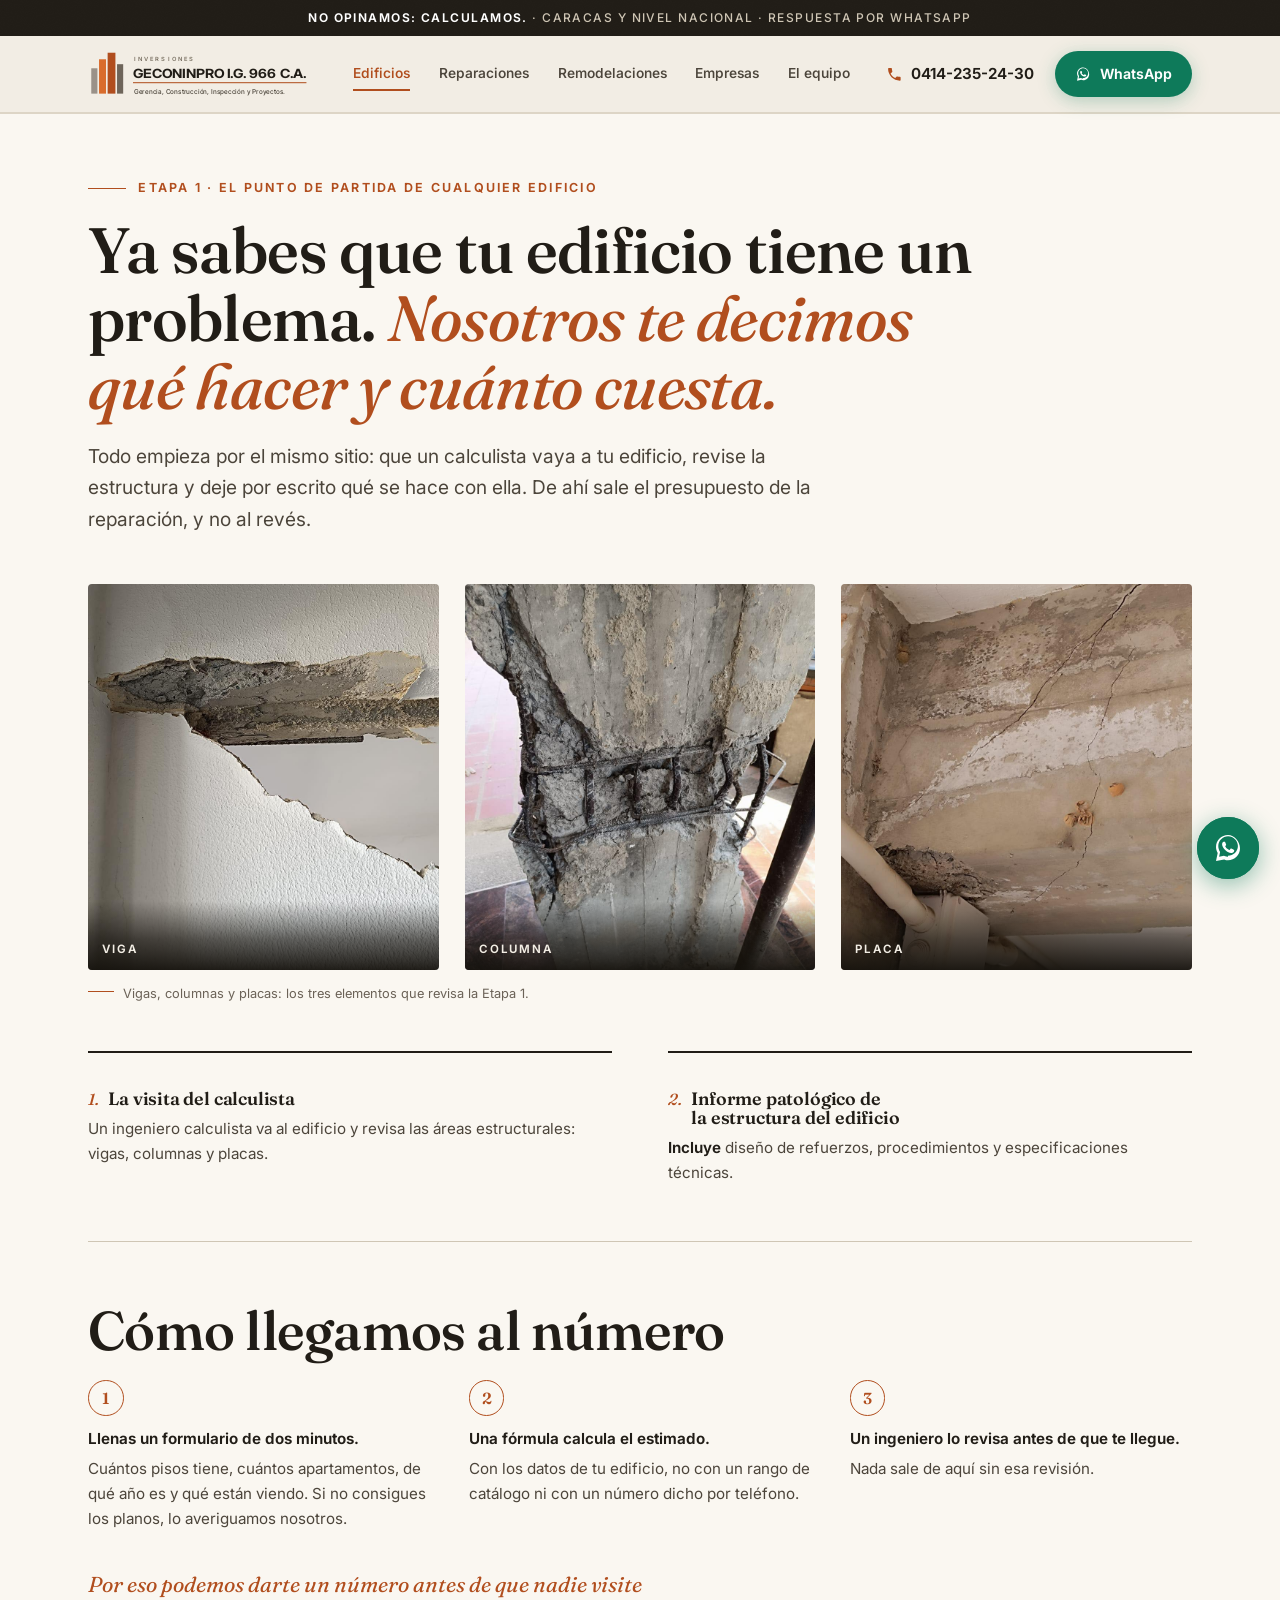
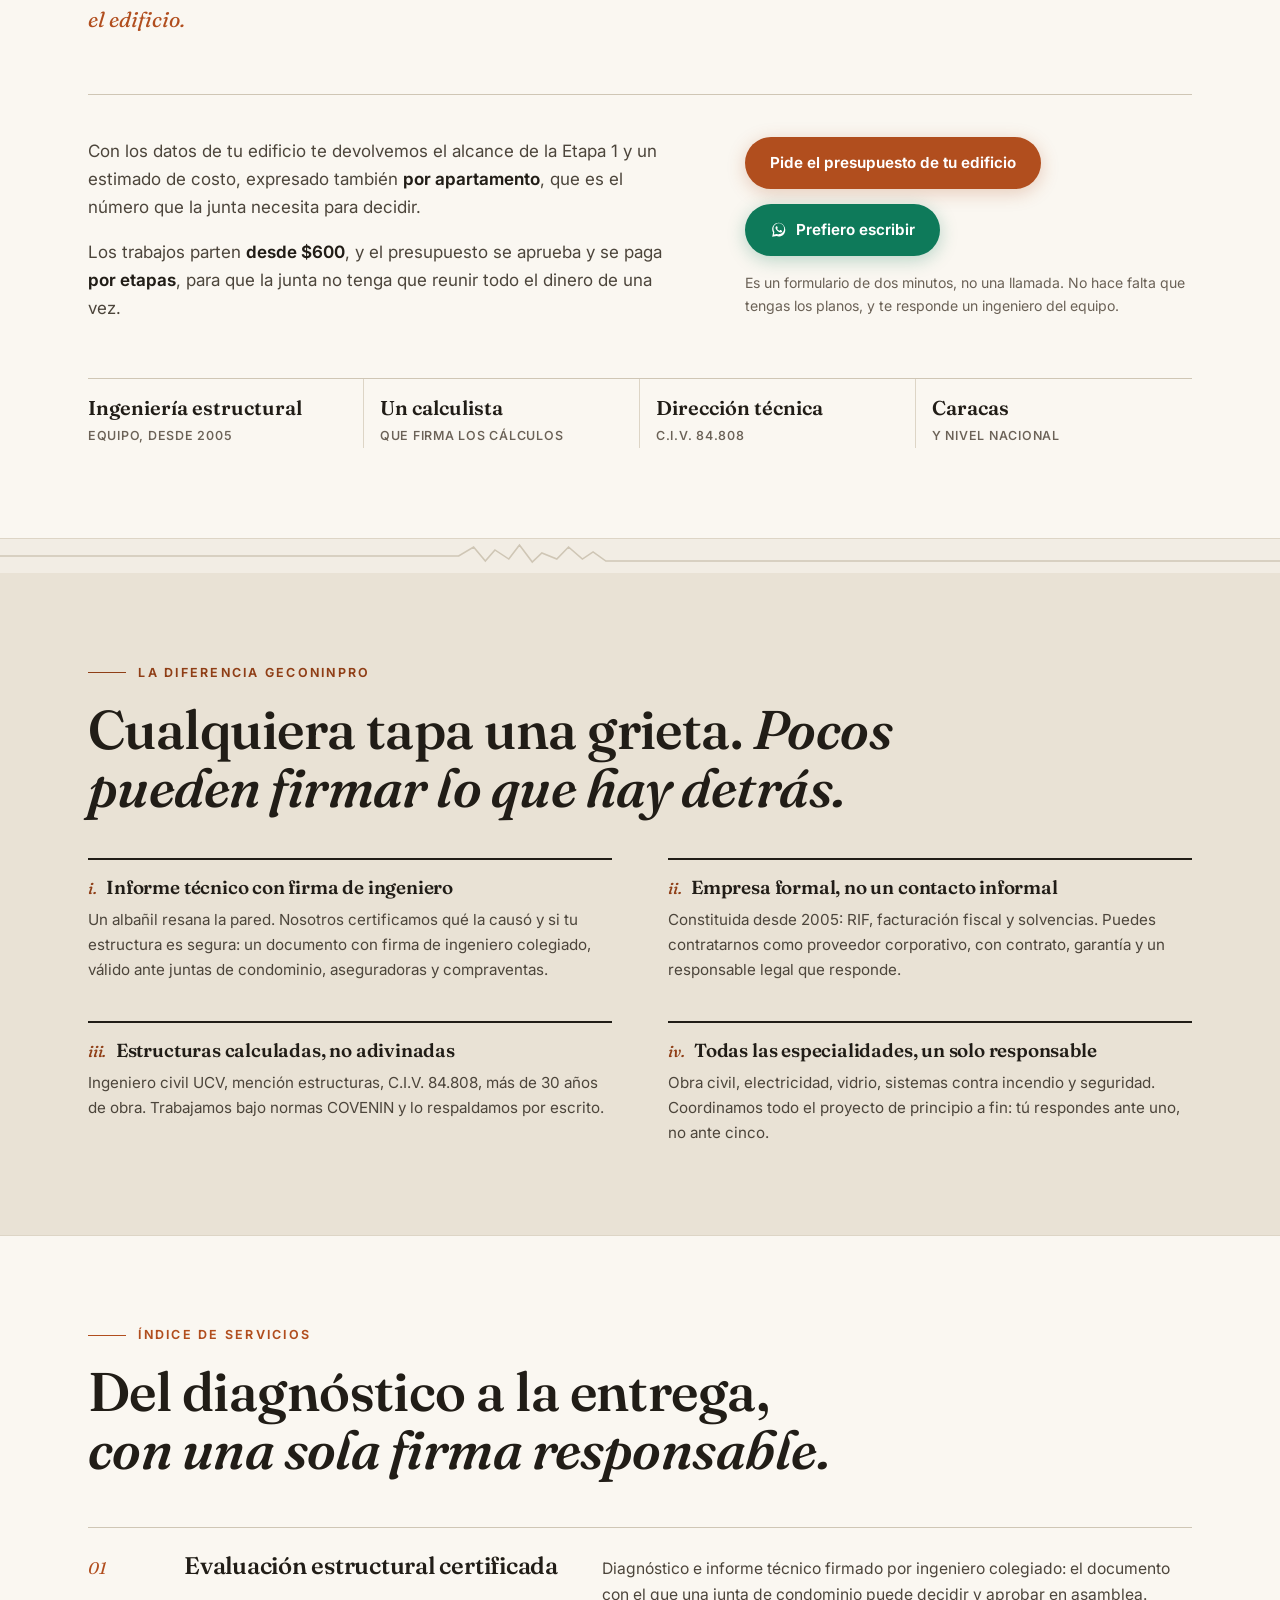
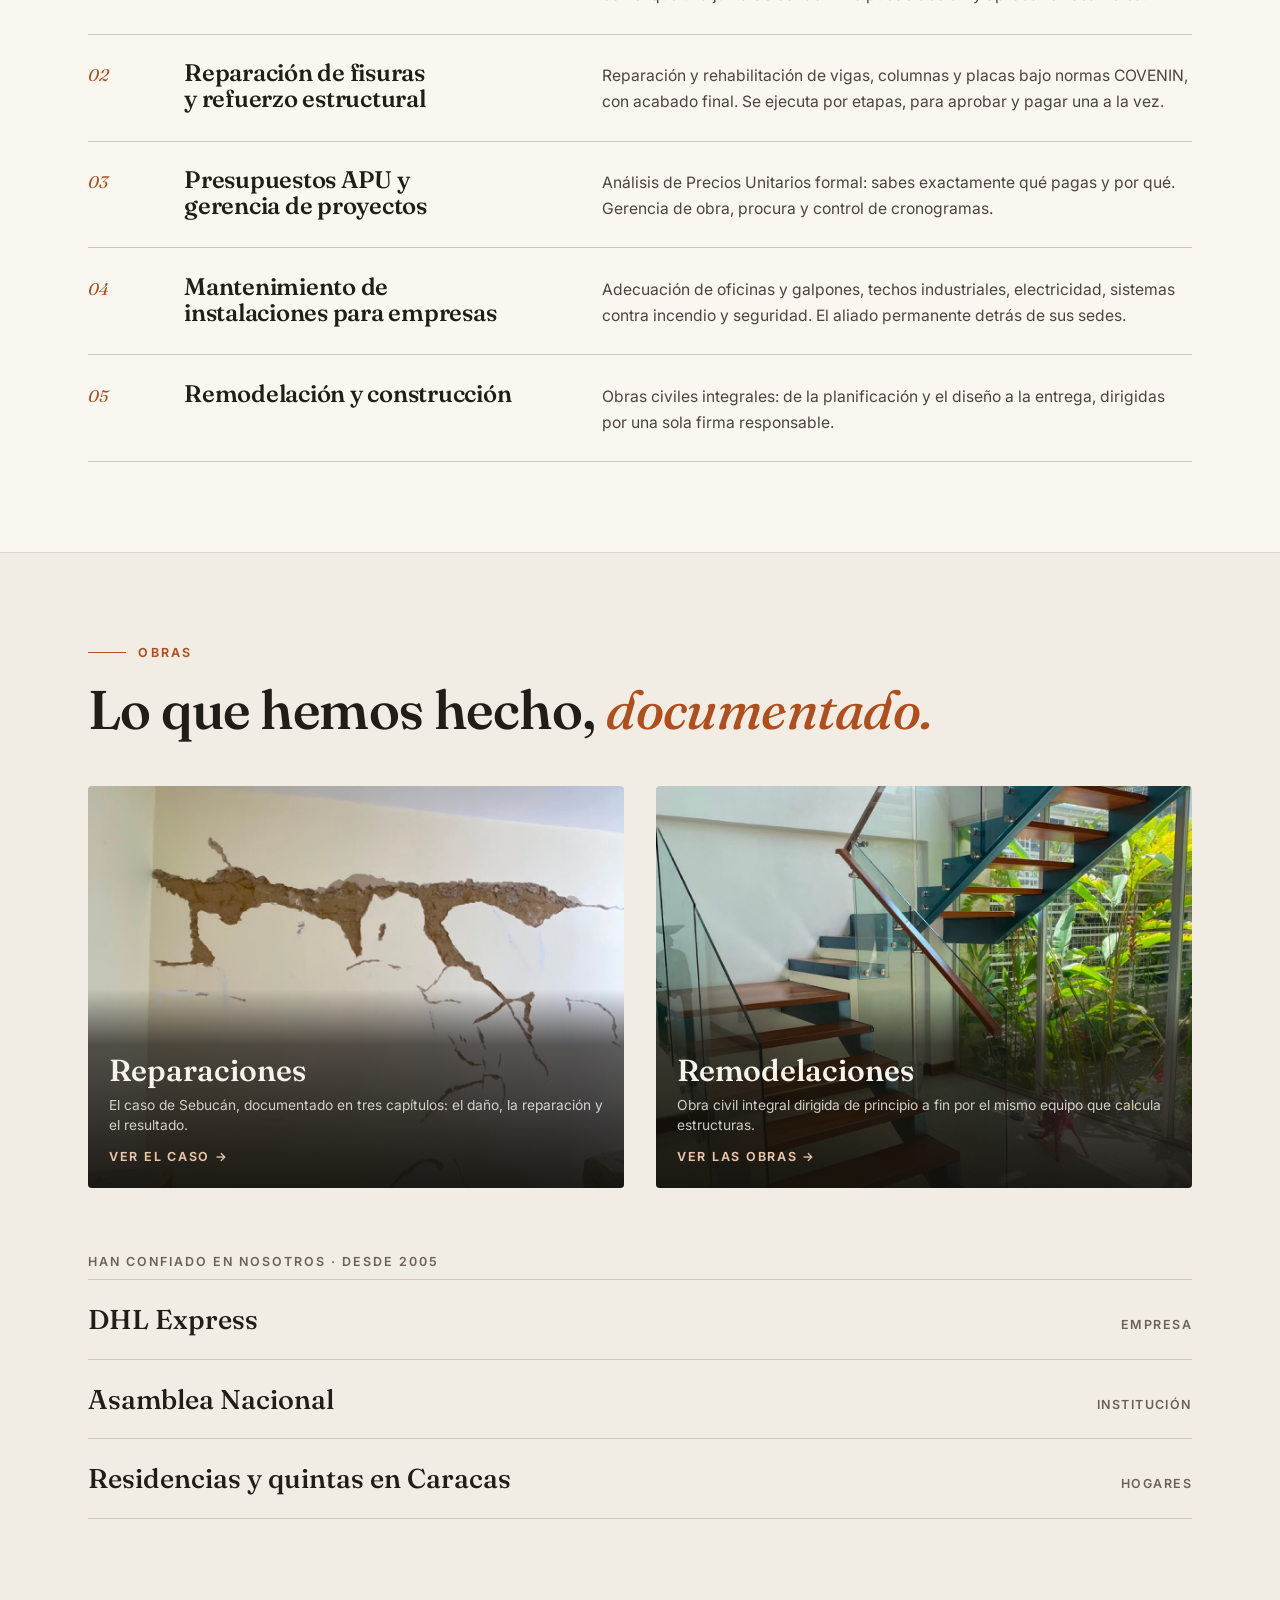
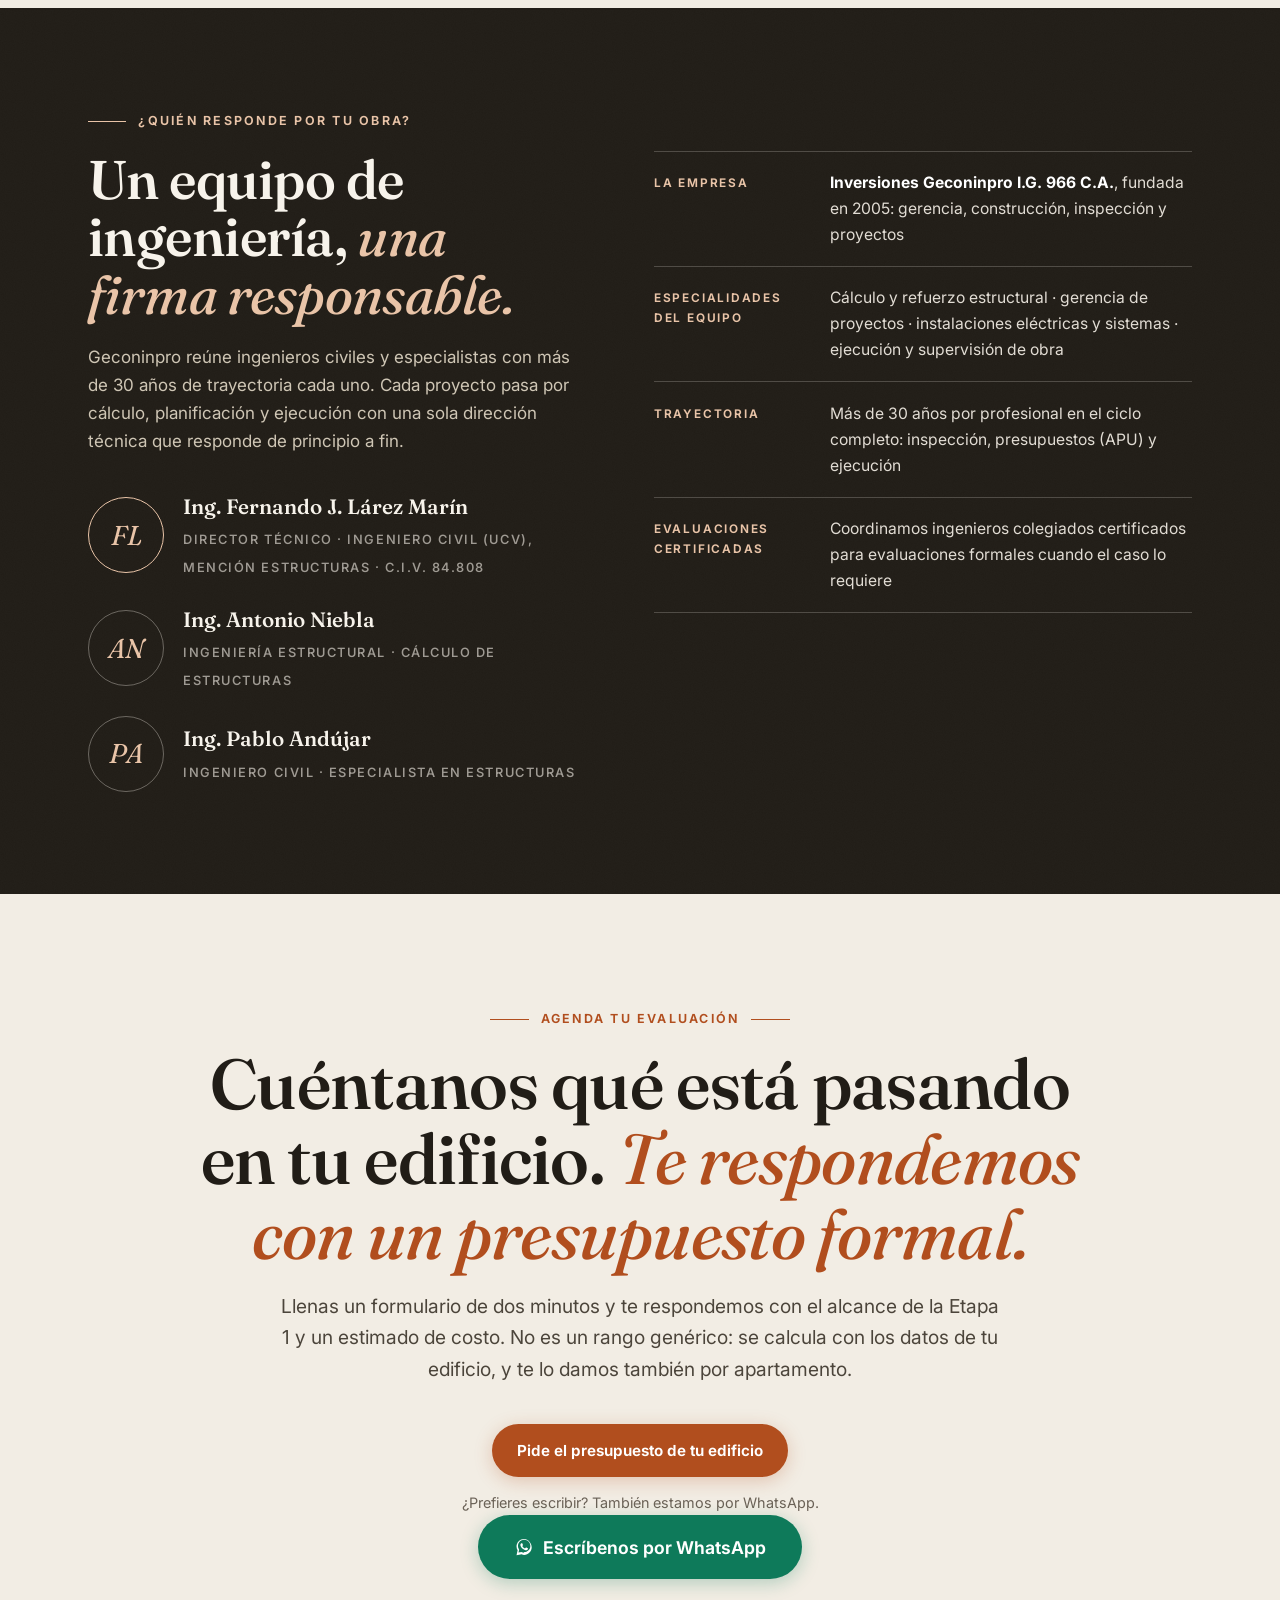
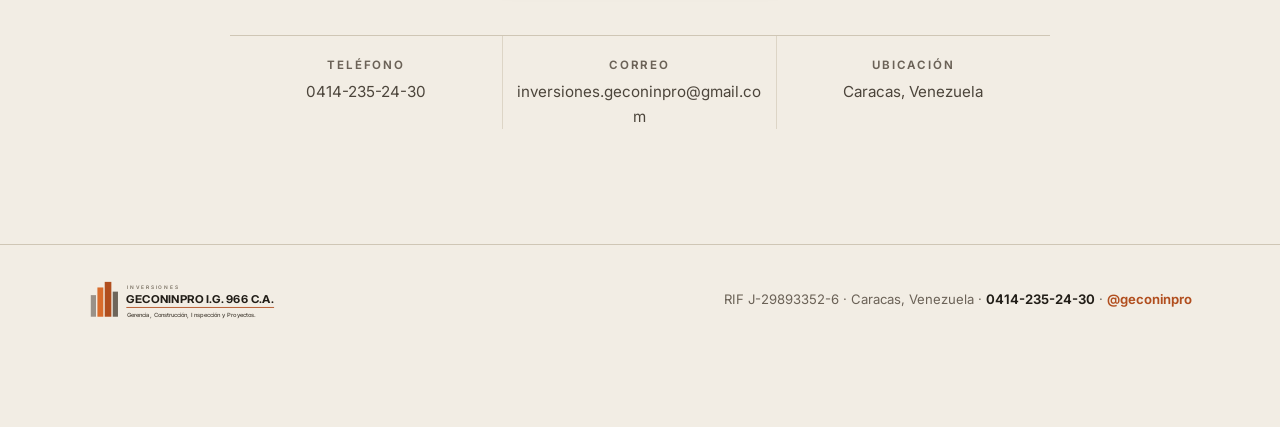
<file: index.html>
<!DOCTYPE html>
<html lang="es">
<head>
<meta charset="UTF-8">
<meta name="viewport" content="width=device-width, initial-scale=1.0">
<title>Reparación estructural de edificios en Caracas | Geconinpro</title>
<meta name="description" content="Evaluación estructural certificada y reparación de edificios en Caracas: revisión de vigas, columnas y placas, informe patológico y presupuesto por etapas para juntas de condominio y empresas. Equipo de ingeniería estructural con dirección técnica colegiada (C.I.V. 84.808). Empresa formal desde 2005.">
<link rel="preconnect" href="https://fonts.googleapis.com">
<link rel="preconnect" href="https://fonts.gstatic.com" crossorigin>
<link href="https://fonts.googleapis.com/css2?family=Fraunces:ital,opsz,wght@0,9..144,380..640;1,9..144,380..520&family=Inter:wght@400..700&display=swap" rel="stylesheet">
<script>document.documentElement.classList.add("js")</script>
<link rel="stylesheet" href="estilos.css">
</head>
<body>

<a class="saltar" href="#contenido">Saltar al contenido</a>

<p class="topline"><strong>No opinamos: calculamos.</strong> · Caracas y nivel nacional · Respuesta por WhatsApp</p>

<header class="masthead" id="top">
  <div class="mast-in">
    <a class="brand" href="#top" aria-label="Inversiones Geconinpro — inicio">
      <svg class="glogo" viewBox="0 0 560 132" role="img" aria-label="Inversiones Geconinpro I.G. 966 C.A. — Gerencia, Construcción, Inspección y Proyectos" font-family="Inter, Arial, Helvetica, sans-serif">
        <rect x="8"  y="52" width="15" height="62"  fill="#9A9188"/>
        <rect x="27" y="30" width="17" height="84"  fill="#D96C2C"/>
        <rect x="48" y="14" width="19" height="100" fill="#B14E1E"/>
        <rect x="71" y="42" width="15" height="72"  fill="#6E655A"/>
        <text x="112" y="34" font-size="14" letter-spacing="5" fill="#7A7163" font-weight="600" textLength="150" lengthAdjust="spacingAndGlyphs">INVERSIONES</text>
        <text x="110" y="76" font-size="31" fill="#211D17" font-weight="700" textLength="424" lengthAdjust="spacingAndGlyphs">GECONINPRO I.G. 966 C.A.</text>
        <rect x="110" y="86" width="424" height="2.5" fill="#B14E1E"/>
        <text x="112" y="114" font-size="16.5" fill="#4C453B" font-weight="500" textLength="370" lengthAdjust="spacingAndGlyphs">Gerencia, Construcción, Inspección y Proyectos.</text>
      </svg>
    </a>
    <nav class="mainnav" aria-label="Navegación principal">
      <a href="index.html" class="actual">Edificios</a>
      <a href="reparaciones.html">Reparaciones</a>
      <a href="remodelaciones.html">Remodelaciones</a>
      <a href="empresas.html">Empresas</a>
      <a href="index.html#ingeniero">El equipo</a>
    </nav>
    <div class="mast-actions">
      <a class="phone" href="tel:+584142352430" aria-label="Llámanos: 0414-235-24-30">
        <svg viewBox="0 0 24 24" aria-hidden="true"><path d="M6.6 10.8c1.4 2.8 3.8 5.1 6.6 6.6l2.2-2.2c.3-.3.7-.4 1-.2 1.1.4 2.3.6 3.6.6.6 0 1 .4 1 1V20c0 .6-.4 1-1 1C10.6 21 3 13.4 3 4c0-.6.4-1 1-1h3.5c.6 0 1 .4 1 1 0 1.2.2 2.4.6 3.6.1.3 0 .7-.2 1l-2.3 2.2z"/></svg>
        <span class="ptxt">0414-235-24-30</span>
      </a>
      <a class="btn btn-wa" href="https://wa.me/584142352430?text=Hola%2C%20vi%20su%20p%C3%A1gina%20y%20necesito%20una%20evaluaci%C3%B3n%20de%20da%C3%B1os%20estructurales." target="_blank" rel="noopener">
        <svg viewBox="0 0 32 32" aria-hidden="true"><path d="M16 3C9.4 3 4 8.4 4 15c0 2.1.6 4.2 1.7 6L4 29l8.2-1.6c1.2.6 2.5.9 3.8.9 6.6 0 12-5.4 12-12S22.6 3 16 3zm0 21.8c-1.2 0-2.4-.3-3.5-.8l-.5-.3-4.9 1 1-4.7-.3-.5c-1-1.6-1.5-3.4-1.5-5.4 0-5.4 4.4-9.8 9.8-9.8s9.8 4.4 9.8 9.8-4.5 9.7-9.9 9.7zm5.4-7.3c-.3-.1-1.7-.9-2-1s-.5-.1-.7.1c-.2.3-.8 1-.9 1.2-.2.2-.3.2-.6.1s-1.2-.5-2.3-1.4c-.9-.8-1.4-1.7-1.6-2s0-.4.1-.6c.1-.1.3-.3.4-.5.1-.2.2-.3.3-.5s0-.4 0-.5-.7-1.6-.9-2.2c-.2-.6-.5-.5-.7-.5h-.6c-.2 0-.5.1-.8.4s-1 1-1 2.5 1.1 2.9 1.2 3.1c.1.2 2.1 3.2 5.1 4.5.7.3 1.3.5 1.7.6.7.2 1.4.2 1.9.1.6-.1 1.7-.7 2-1.4.2-.7.2-1.3.2-1.4-.1-.1-.3-.2-.6-.4z"/></svg>
        <span class="btxt">WhatsApp</span>
      </a>
    </div>
  </div>
</header>


<main id="contenido">

<!-- ============ APERTURA · Etapa 1 y presupuesto ============ -->
<section class="presupuesto apertura" id="presupuesto" aria-labelledby="pres-title">
  <div class="wrap">
    <p class="kicker rv">Etapa 1 · El punto de partida de cualquier edificio</p>
    <h1 class="rv rv-d1" id="pres-title">Ya sabes que tu edificio tiene un problema. <em>Nosotros te decimos qué hacer y cuánto cuesta.</em></h1>
    <p class="lead rv rv-d2">Todo empieza por el mismo sitio: que un calculista vaya a tu edificio, revise la estructura y deje por escrito qué se hace con ella. De ahí sale el presupuesto de la reparación, y no al revés.</p>

    <div class="elementos rv rv-d2">
      <figure>
        <img src="img/elemento-viga.jpg" alt="Viga de concreto con el recubrimiento desprendido en su cara inferior" fetchpriority="high">
        <figcaption>Viga</figcaption>
      </figure>
      <figure>
        <img src="img/elemento-columna.jpg" alt="Columna de concreto con una franja del recubrimiento desprendida que deja los estribos a la vista" fetchpriority="high">
        <figcaption>Columna</figcaption>
      </figure>
      <figure>
        <img src="img/elemento-placa.jpg" alt="Placa de entrepiso vista desde abajo, con el concreto descubierto" loading="lazy">
        <figcaption>Placa</figcaption>
      </figure>
    </div>
    <p class="elementos-pie rv rv-d2">Vigas, columnas y placas: los tres elementos que revisa la Etapa 1.</p>

    <div class="partidas">
      <div class="partida rv">
        <h2><span class="pn">1.</span> La visita del calculista</h2>
        <p>Un ingeniero calculista va al edificio y revisa las áreas estructurales: vigas, columnas y placas.</p>
      </div>
      <div class="partida rv rv-d1">
        <h2><span class="pn">2.</span> Informe patológico de la estructura del edificio</h2>
        <p><b>Incluye</b> diseño de refuerzos, procedimientos y especificaciones técnicas.</p>
      </div>
    </div>

    <!-- Cómo llegamos al número -->
    <div class="como">
      <h2 class="como-titulo rv">Cómo llegamos al número</h2>
      <ol class="pasos">
        <li class="rv">
          <b>Llenas un formulario de dos minutos.</b>
          Cuántos pisos tiene, cuántos apartamentos, de qué año es y qué están viendo. Si no consigues los planos, lo averiguamos nosotros.
        </li>
        <li class="rv rv-d1">
          <b>Una fórmula calcula el estimado.</b>
          Con los datos de tu edificio, no con un rango de catálogo ni con un número dicho por teléfono.
        </li>
        <li class="rv rv-d2">
          <b>Un ingeniero lo revisa antes de que te llegue.</b> Nada sale de aquí sin esa revisión.
        </li>
      </ol>
      <p class="como-pie rv rv-d2">Por eso podemos darte un número antes de que nadie visite el edificio.</p>
    </div>

    <div class="pres-cierre">
      <div class="pres-body rv">
        <p>Con los datos de tu edificio te devolvemos el alcance de la Etapa 1 y un estimado de costo, expresado también <b>por apartamento</b>, que es el número que la junta necesita para decidir.</p>
        <p>Los trabajos parten <b>desde $600</b>, y el presupuesto se aprueba y se paga <b>por etapas</b>, para que la junta no tenga que reunir todo el dinero de una vez.</p>
      </div>
      <div class="rv rv-d1">
        <div class="pres-botones">
          <a class="btn btn-form" href="https://forms.fillout.com/t/vJaxD2xgSgus" target="_blank" rel="noopener">Pide el presupuesto de tu edificio</a>
          <a class="btn btn-wa" href="https://wa.me/584142352430?text=Hola%2C%20vi%20su%20p%C3%A1gina%20y%20necesito%20una%20evaluaci%C3%B3n%20estructural%20para%20mi%20edificio." target="_blank" rel="noopener">
            <svg viewBox="0 0 32 32" aria-hidden="true"><path d="M16 3C9.4 3 4 8.4 4 15c0 2.1.6 4.2 1.7 6L4 29l8.2-1.6c1.2.6 2.5.9 3.8.9 6.6 0 12-5.4 12-12S22.6 3 16 3zm0 21.8c-1.2 0-2.4-.3-3.5-.8l-.5-.3-4.9 1 1-4.7-.3-.5c-1-1.6-1.5-3.4-1.5-5.4 0-5.4 4.4-9.8 9.8-9.8s9.8 4.4 9.8 9.8-4.5 9.7-9.9 9.7zm5.4-7.3c-.3-.1-1.7-.9-2-1s-.5-.1-.7.1c-.2.3-.8 1-.9 1.2-.2.2-.3.2-.6.1s-1.2-.5-2.3-1.4c-.9-.8-1.4-1.7-1.6-2s0-.4.1-.6c.1-.1.3-.3.4-.5.1-.2.2-.3.3-.5s0-.4 0-.5-.7-1.6-.9-2.2c-.2-.6-.5-.5-.7-.5h-.6c-.2 0-.5.1-.8.4s-1 1-1 2.5 1.1 2.9 1.2 3.1c.1.2 2.1 3.2 5.1 4.5.7.3 1.3.5 1.7.6.7.2 1.4.2 1.9.1.6-.1 1.7-.7 2-1.4.2-.7.2-1.3.2-1.4-.1-.1-.3-.2-.6-.4z"/></svg>
            Prefiero escribir
          </a>
        </div>
        <p class="pres-friction">Es un formulario de dos minutos, no una llamada. No hace falta que tengas los planos, y te responde un ingeniero del equipo.</p>
      </div>
    </div>

    <!-- Franja de la empresa -->
    <div class="cred-line rv" role="list" aria-label="La empresa">
      <div role="listitem"><b>Ingeniería estructural</b><span>equipo, desde 2005</span></div>
      <div role="listitem"><b>Un calculista</b><span>que firma los cálculos</span></div>
      <div role="listitem"><b>Dirección técnica</b><span>C.I.V. 84.808</span></div>
      <div role="listitem"><b>Caracas</b><span>y nivel nacional</span></div>
    </div>
  </div>
</section>

<!-- crack motif divider -->
<svg class="crack-divider" viewBox="0 0 1200 34" preserveAspectRatio="none" aria-hidden="true">
  <path d="M0 17 H430 l14 -9 11 14 9 -11 13 9 10 -14 12 17 9 -9 14 6 11 -12 13 12 10 -7 12 9 H1200" fill="none" stroke="currentColor" stroke-width="1.5"/>
</svg>

<!-- ============ DIFFERENTIATOR ============ -->
<section class="difference" id="diferencia" aria-labelledby="diff-title">
  <div class="wrap">
    <p class="kicker rv">La diferencia Geconinpro</p>
    <h2 class="rv rv-d1" id="diff-title" style="font-size:clamp(2rem,4.5vw,3.4rem);margin-top:1.1rem">Cualquiera tapa una grieta. <em>Pocos pueden firmar lo que hay detrás.</em></h2>
    <div class="diff-grid">
      <div class="diff rv">
        <h3><span class="dn">i.</span> Informe técnico con firma de ingeniero</h3>
        <p>Un albañil resana la pared. Nosotros certificamos qué la causó y si tu estructura es segura: un documento con firma de ingeniero colegiado, válido ante juntas de condominio, aseguradoras y compraventas.</p>
      </div>
      <div class="diff rv rv-d1">
        <h3><span class="dn">ii.</span> Empresa formal, no un contacto informal</h3>
        <p>Constituida desde 2005: RIF, facturación fiscal y solvencias. Puedes contratarnos como proveedor corporativo, con contrato, garantía y un responsable legal que responde.</p>
      </div>
      <div class="diff rv rv-d2">
        <h3><span class="dn">iii.</span> Estructuras calculadas, no adivinadas</h3>
        <p>Ingeniero civil UCV, mención estructuras, C.I.V. 84.808, más de 30 años de obra. Trabajamos bajo normas COVENIN y lo respaldamos por escrito.</p>
      </div>
      <div class="diff rv rv-d3">
        <h3><span class="dn">iv.</span> Todas las especialidades, un solo responsable</h3>
        <p>Obra civil, electricidad, vidrio, sistemas contra incendio y seguridad. Coordinamos todo el proyecto de principio a fin: tú respondes ante uno, no ante cinco.</p>
      </div>
    </div>
  </div>
</section>

<!-- ============ SERVICES ============ -->
<section class="services" id="servicios" aria-labelledby="serv-title">
  <div class="wrap">
    <p class="kicker rv">Índice de servicios</p>
    <h2 class="rv rv-d1" id="serv-title">Del diagnóstico a la entrega, <em>con una sola firma responsable.</em></h2>
    <div class="svc-list">
      <div class="svc-row rv">
        <span class="n" aria-hidden="true">01</span>
        <h3>Evaluación estructural certificada</h3>
        <p>Diagnóstico e informe técnico firmado por ingeniero colegiado: el documento con el que una junta de condominio puede decidir y aprobar en asamblea.</p>
      </div>
      <div class="svc-row rv">
        <span class="n" aria-hidden="true">02</span>
        <h3>Reparación de fisuras y refuerzo estructural</h3>
        <p>Reparación y rehabilitación de vigas, columnas y placas bajo normas COVENIN, con acabado final. Se ejecuta por etapas, para aprobar y pagar una a la vez.</p>
      </div>
      <div class="svc-row rv">
        <span class="n" aria-hidden="true">03</span>
        <h3>Presupuestos APU y gerencia de proyectos</h3>
        <p>Análisis de Precios Unitarios formal: sabes exactamente qué pagas y por qué. Gerencia de obra, procura y control de cronogramas.</p>
      </div>
      <div class="svc-row rv">
        <span class="n" aria-hidden="true">04</span>
        <h3>Mantenimiento de instalaciones para empresas</h3>
        <p>Adecuación de oficinas y galpones, techos industriales, electricidad, sistemas contra incendio y seguridad. El aliado permanente detrás de sus sedes.</p>
      </div>
      <div class="svc-row rv">
        <span class="n" aria-hidden="true">05</span>
        <h3>Remodelación y construcción</h3>
        <p>Obras civiles integrales: de la planificación y el diseño a la entrega, dirigidas por una sola firma responsable.</p>
      </div>
    </div>
  </div>
</section>

<!-- ============ OBRAS · dos tarjetas hacia sus páginas ============ -->
<section class="obras" id="obras" aria-labelledby="obras-title">
  <div class="wrap">
    <p class="kicker rv">Obras</p>
    <h2 class="rv rv-d1" id="obras-title" style="font-size:clamp(2rem,4.5vw,3.4rem);margin-top:1.1rem">Lo que hemos hecho, <em style="font-style:italic;font-weight:480;color:var(--clay)">documentado.</em></h2>
    <div class="obras-duo">
      <a class="obra-card rv" href="reparaciones.html">
        <img src="img/apto-antes-3.jpg" alt="Pared con el friso desprendido y grietas estructurales tras el sismo" loading="lazy">
        <span class="obra-txt">
          <b>Reparaciones</b>
          <span>El caso de Sebucán, documentado en tres capítulos: el daño, la reparación y el resultado.</span>
          <em>Ver el caso →</em>
        </span>
      </a>
      <a class="obra-card rv rv-d1" href="remodelaciones.html">
        <img src="img/casa-1.jpg" alt="Escalera flotante de madera y vidrio en una remodelación integral" loading="lazy">
        <span class="obra-txt">
          <b>Remodelaciones</b>
          <span>Obra civil integral dirigida de principio a fin por el mismo equipo que calcula estructuras.</span>
          <em>Ver las obras →</em>
        </span>
      </a>
    </div>

    <div class="clients rv">
      <p class="cl-label">Han confiado en nosotros · desde 2005</p>
      <ul class="client-index">
        <li><span class="cname">DHL Express</span><span class="ctype">Empresa</span></li>
        <li><span class="cname">Asamblea Nacional</span><span class="ctype">Institución</span></li>
        <li><span class="cname">Residencias y quintas en Caracas</span><span class="ctype">Hogares</span></li>
      </ul>
    </div>
  </div>
</section>

<!-- ============ ENGINEER ============ -->
<section class="engineer" id="ingeniero" aria-labelledby="ing-title">
  <div class="wrap">
    <p class="kicker rv">¿Quién responde por tu obra?</p>
    <div class="eng-grid">
      <div class="rv rv-d1">
        <h2 id="ing-title">Un equipo de ingeniería, <em>una firma responsable.</em></h2>
        <p style="margin-top:1.2rem;color:#CFC6B5;max-width:34em">Geconinpro reúne ingenieros civiles y especialistas con más de 30 años de trayectoria cada uno. Cada proyecto pasa por cálculo, planificación y ejecución con una sola dirección técnica que responde de principio a fin.</p>
        <div class="eng-team">
          <div class="eng-sign">
            <span class="monogram" aria-hidden="true">FL</span>
            <p class="who">
              <b>Ing. Fernando J. Lárez Marín</b>
              <span>Director Técnico · Ingeniero Civil (UCV), Mención Estructuras · C.I.V. 84.808</span>
            </p>
          </div>
          <div class="eng-sign">
            <span class="monogram" aria-hidden="true">AN</span>
            <p class="who">
              <b>Ing. Antonio Niebla</b>
              <span>Ingeniería Estructural · Cálculo de estructuras</span>
            </p>
          </div>
          <div class="eng-sign">
            <span class="monogram" aria-hidden="true">PA</span>
            <p class="who">
              <b>Ing. Pablo Andújar</b>
              <span>Ingeniero Civil · Especialista en Estructuras</span>
            </p>
          </div>
        </div>
      </div>
      <dl class="eng-facts rv rv-d2">
        <div>
          <dt>La empresa</dt>
          <dd><b>Inversiones Geconinpro I.G. 966 C.A.</b>, fundada en 2005: gerencia, construcción, inspección y proyectos</dd>
        </div>
        <div>
          <dt>Especialidades del equipo</dt>
          <dd>Cálculo y refuerzo estructural · gerencia de proyectos · instalaciones eléctricas y sistemas · ejecución y supervisión de obra</dd>
        </div>
        <div>
          <dt>Trayectoria</dt>
          <dd>Más de 30 años por profesional en el ciclo completo: inspección, presupuestos (APU) y ejecución</dd>
        </div>
        <div>
          <dt>Evaluaciones certificadas</dt>
          <dd>Coordinamos ingenieros colegiados certificados para evaluaciones formales cuando el caso lo requiere</dd>
        </div>
      </dl>
    </div>
  </div>
</section>

<!-- ============ FINAL CTA ============ -->
<section class="cta-final" id="contacto" aria-labelledby="cta-title">
  <div class="wrap">
    <p class="kicker rv">Agenda tu evaluación</p>
    <h2 class="rv rv-d1" id="cta-title">Cuéntanos qué está pasando en tu edificio. <em>Te respondemos con un presupuesto formal.</em></h2>
    <p class="lead rv rv-d2" style="text-align:center">Llenas un formulario de dos minutos y te respondemos con el alcance de la Etapa 1 y un estimado de costo. No es un rango genérico: se calcula con los datos de tu edificio, y te lo damos también por apartamento.</p>
    <p class="rv rv-d2">
      <a class="btn btn-form" href="https://forms.fillout.com/t/vJaxD2xgSgus" target="_blank" rel="noopener">Pide el presupuesto de tu edificio</a>
    </p>
    <p class="cta-or rv rv-d2">¿Prefieres escribir? También estamos por WhatsApp.</p>
    <p class="rv rv-d2">
      <a class="btn btn-wa" href="https://wa.me/584142352430?text=Hola%2C%20soy%20de%20una%20junta%20de%20condominio%20y%20quiero%20un%20presupuesto%20para%20mi%20edificio." target="_blank" rel="noopener">
        <svg viewBox="0 0 32 32" aria-hidden="true"><path d="M16 3C9.4 3 4 8.4 4 15c0 2.1.6 4.2 1.7 6L4 29l8.2-1.6c1.2.6 2.5.9 3.8.9 6.6 0 12-5.4 12-12S22.6 3 16 3zm0 21.8c-1.2 0-2.4-.3-3.5-.8l-.5-.3-4.9 1 1-4.7-.3-.5c-1-1.6-1.5-3.4-1.5-5.4 0-5.4 4.4-9.8 9.8-9.8s9.8 4.4 9.8 9.8-4.5 9.7-9.9 9.7zm5.4-7.3c-.3-.1-1.7-.9-2-1s-.5-.1-.7.1c-.2.3-.8 1-.9 1.2-.2.2-.3.2-.6.1s-1.2-.5-2.3-1.4c-.9-.8-1.4-1.7-1.6-2s0-.4.1-.6c.1-.1.3-.3.4-.5.1-.2.2-.3.3-.5s0-.4 0-.5-.7-1.6-.9-2.2c-.2-.6-.5-.5-.7-.5h-.6c-.2 0-.5.1-.8.4s-1 1-1 2.5 1.1 2.9 1.2 3.1c.1.2 2.1 3.2 5.1 4.5.7.3 1.3.5 1.7.6.7.2 1.4.2 1.9.1.6-.1 1.7-.7 2-1.4.2-.7.2-1.3.2-1.4-.1-.1-.3-.2-.6-.4z"/></svg>
        Escríbenos por WhatsApp
      </a>
    </p>
    <div class="cta-contacts rv">
      <p><b>Teléfono</b><a href="tel:+584142352430">0414-235-24-30</a></p>
      <p><b>Correo</b><a href="mailto:inversiones.geconinpro@gmail.com">inversiones.geconinpro@gmail.com</a></p>
      <p><b>Ubicación</b>Caracas, Venezuela</p>
    </div>
  </div>
</section>

</main>

<footer>
  <div class="wrap foot-in">
    <svg class="glogo" viewBox="0 0 560 132" role="img" aria-label="Inversiones Geconinpro I.G. 966 C.A. — Gerencia, Construcción, Inspección y Proyectos" font-family="Inter, Arial, Helvetica, sans-serif">
      <rect x="8"  y="52" width="15" height="62"  fill="#9A9188"/>
      <rect x="27" y="30" width="17" height="84"  fill="#D96C2C"/>
      <rect x="48" y="14" width="19" height="100" fill="#B14E1E"/>
      <rect x="71" y="42" width="15" height="72"  fill="#6E655A"/>
      <text x="112" y="34" font-size="14" letter-spacing="5" fill="#7A7163" font-weight="600" textLength="150" lengthAdjust="spacingAndGlyphs">INVERSIONES</text>
      <text x="110" y="76" font-size="31" fill="#211D17" font-weight="700" textLength="424" lengthAdjust="spacingAndGlyphs">GECONINPRO I.G. 966 C.A.</text>
      <rect x="110" y="86" width="424" height="2.5" fill="#B14E1E"/>
      <text x="112" y="114" font-size="16.5" fill="#4C453B" font-weight="500" textLength="370" lengthAdjust="spacingAndGlyphs">Gerencia, Construcción, Inspección y Proyectos.</text>
    </svg>
    <span>RIF J-29893352-6 · Caracas, Venezuela · <a href="tel:+584142352430" style="font-weight:650;color:var(--ink)">0414-235-24-30</a> · <a href="https://instagram.com/geconinpro" target="_blank" rel="noopener" style="font-weight:650;color:var(--clay)">@geconinpro</a></span>
  </div>
</footer>

<a class="wa-float" href="https://wa.me/584142352430?text=Hola%2C%20vi%20su%20p%C3%A1gina%20y%20necesito%20una%20evaluaci%C3%B3n%20de%20da%C3%B1os%20estructurales." target="_blank" rel="noopener" aria-label="Escríbenos por WhatsApp">
  <span class="pulse" aria-hidden="true"></span>
  <svg viewBox="0 0 32 32" aria-hidden="true"><path d="M16 3C9.4 3 4 8.4 4 15c0 2.1.6 4.2 1.7 6L4 29l8.2-1.6c1.2.6 2.5.9 3.8.9 6.6 0 12-5.4 12-12S22.6 3 16 3zm0 21.8c-1.2 0-2.4-.3-3.5-.8l-.5-.3-4.9 1 1-4.7-.3-.5c-1-1.6-1.5-3.4-1.5-5.4 0-5.4 4.4-9.8 9.8-9.8s9.8 4.4 9.8 9.8-4.5 9.7-9.9 9.7zm5.4-7.3c-.3-.1-1.7-.9-2-1s-.5-.1-.7.1c-.2.3-.8 1-.9 1.2-.2.2-.3.2-.6.1s-1.2-.5-2.3-1.4c-.9-.8-1.4-1.7-1.6-2s0-.4.1-.6c.1-.1.3-.3.4-.5.1-.2.2-.3.3-.5s0-.4 0-.5-.7-1.6-.9-2.2c-.2-.6-.5-.5-.7-.5h-.6c-.2 0-.5.1-.8.4s-1 1-1 2.5 1.1 2.9 1.2 3.1c.1.2 2.1 3.2 5.1 4.5.7.3 1.3.5 1.7.6.7.2 1.4.2 1.9.1.6-.1 1.7-.7 2-1.4.2-.7.2-1.3.2-1.4-.1-.1-.3-.2-.6-.4z"/></svg>
</a>

<script src="pagina.js"></script>

</body>
</html>
</file>
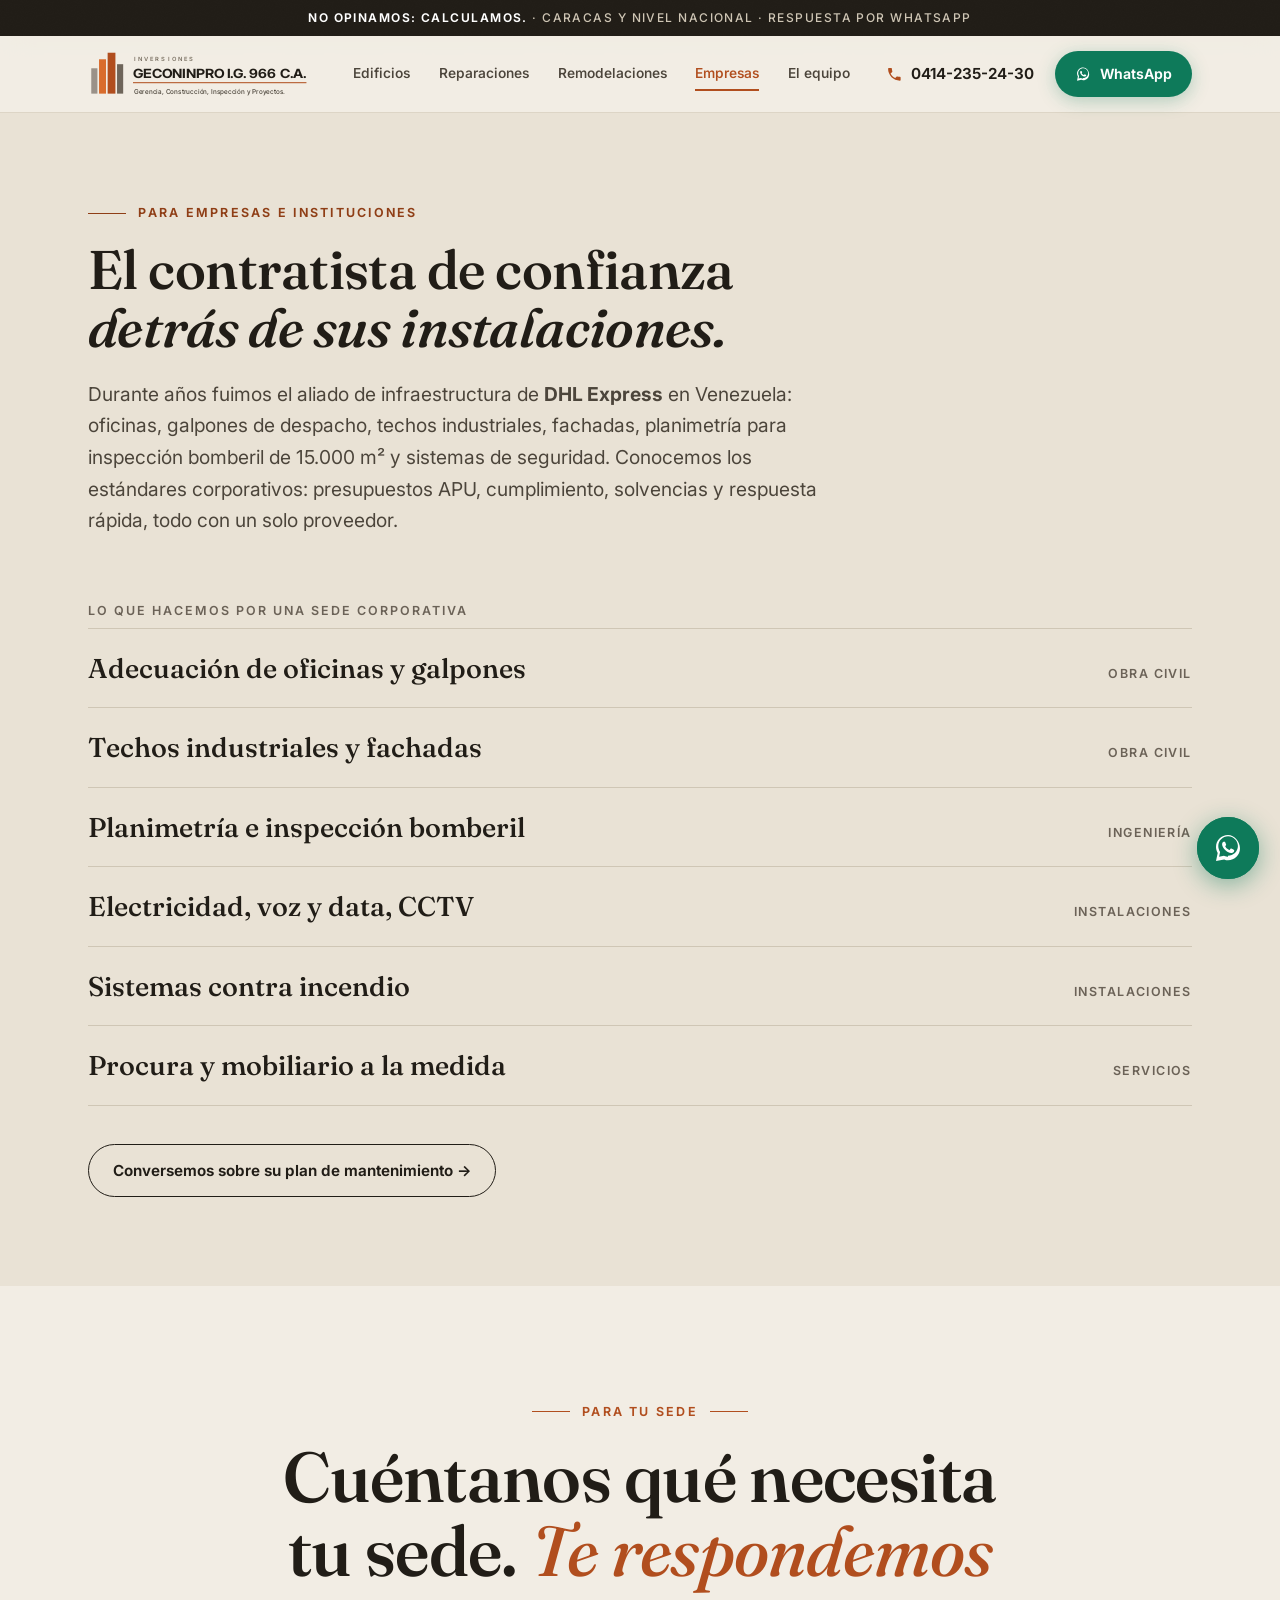
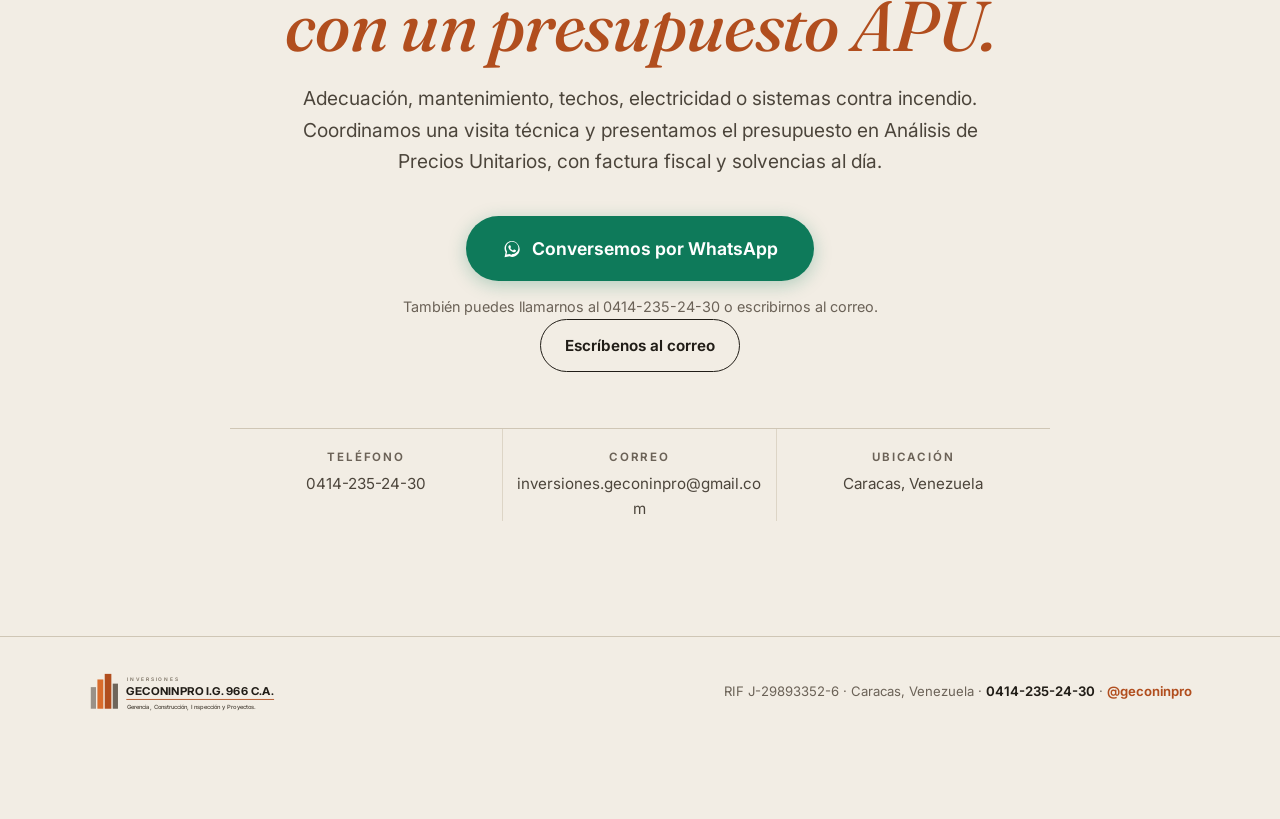
<file: empresas.html>
<!DOCTYPE html>
<html lang="es">
<head>
<meta charset="UTF-8">
<meta name="viewport" content="width=device-width, initial-scale=1.0">
<title>Mantenimiento de instalaciones para empresas | Geconinpro</title>
<meta name="description" content="Mantenimiento y adecuación de instalaciones corporativas en Caracas: oficinas, galpones, techos industriales, electricidad, sistemas contra incendio y seguridad. Presupuestos APU, factura fiscal y solvencias.">
<link rel="preconnect" href="https://fonts.googleapis.com">
<link rel="preconnect" href="https://fonts.gstatic.com" crossorigin>
<link href="https://fonts.googleapis.com/css2?family=Fraunces:ital,opsz,wght@0,9..144,380..640;1,9..144,380..520&family=Inter:wght@400..700&display=swap" rel="stylesheet">
<script>document.documentElement.classList.add("js")</script>
<link rel="stylesheet" href="estilos.css">
</head>
<body>

<a class="saltar" href="#contenido">Saltar al contenido</a>

<p class="topline"><strong>No opinamos: calculamos.</strong> · Caracas y nivel nacional · Respuesta por WhatsApp</p>

<header class="masthead" id="top">
  <div class="mast-in">
    <a class="brand" href="index.html" aria-label="Inversiones Geconinpro — inicio">
      <svg class="glogo" viewBox="0 0 560 132" role="img" aria-label="Inversiones Geconinpro I.G. 966 C.A. — Gerencia, Construcción, Inspección y Proyectos" font-family="Inter, Arial, Helvetica, sans-serif">
        <rect x="8"  y="52" width="15" height="62"  fill="#9A9188"/>
        <rect x="27" y="30" width="17" height="84"  fill="#D96C2C"/>
        <rect x="48" y="14" width="19" height="100" fill="#B14E1E"/>
        <rect x="71" y="42" width="15" height="72"  fill="#6E655A"/>
        <text x="112" y="34" font-size="14" letter-spacing="5" fill="#7A7163" font-weight="600" textLength="150" lengthAdjust="spacingAndGlyphs">INVERSIONES</text>
        <text x="110" y="76" font-size="31" fill="#211D17" font-weight="700" textLength="424" lengthAdjust="spacingAndGlyphs">GECONINPRO I.G. 966 C.A.</text>
        <rect x="110" y="86" width="424" height="2.5" fill="#B14E1E"/>
        <text x="112" y="114" font-size="16.5" fill="#4C453B" font-weight="500" textLength="370" lengthAdjust="spacingAndGlyphs">Gerencia, Construcción, Inspección y Proyectos.</text>
      </svg>
    </a>
    <nav class="mainnav" aria-label="Navegación principal">
      <a href="index.html">Edificios</a>
      <a href="reparaciones.html">Reparaciones</a>
      <a href="remodelaciones.html">Remodelaciones</a>
      <a href="empresas.html" class="actual">Empresas</a>
      <a href="index.html#ingeniero">El equipo</a>
    </nav>
    <div class="mast-actions">
      <a class="phone" href="tel:+584142352430" aria-label="Llámanos: 0414-235-24-30">
        <svg viewBox="0 0 24 24" aria-hidden="true"><path d="M6.6 10.8c1.4 2.8 3.8 5.1 6.6 6.6l2.2-2.2c.3-.3.7-.4 1-.2 1.1.4 2.3.6 3.6.6.6 0 1 .4 1 1V20c0 .6-.4 1-1 1C10.6 21 3 13.4 3 4c0-.6.4-1 1-1h3.5c.6 0 1 .4 1 1 0 1.2.2 2.4.6 3.6.1.3 0 .7-.2 1l-2.3 2.2z"/></svg>
        <span class="ptxt">0414-235-24-30</span>
      </a>
      <a class="btn btn-wa" href="https://wa.me/584142352430?text=Hola%2C%20vi%20su%20p%C3%A1gina%20y%20necesito%20una%20evaluaci%C3%B3n%20de%20da%C3%B1os%20estructurales." target="_blank" rel="noopener">
        <svg viewBox="0 0 32 32" aria-hidden="true"><path d="M16 3C9.4 3 4 8.4 4 15c0 2.1.6 4.2 1.7 6L4 29l8.2-1.6c1.2.6 2.5.9 3.8.9 6.6 0 12-5.4 12-12S22.6 3 16 3zm0 21.8c-1.2 0-2.4-.3-3.5-.8l-.5-.3-4.9 1 1-4.7-.3-.5c-1-1.6-1.5-3.4-1.5-5.4 0-5.4 4.4-9.8 9.8-9.8s9.8 4.4 9.8 9.8-4.5 9.7-9.9 9.7zm5.4-7.3c-.3-.1-1.7-.9-2-1s-.5-.1-.7.1c-.2.3-.8 1-.9 1.2-.2.2-.3.2-.6.1s-1.2-.5-2.3-1.4c-.9-.8-1.4-1.7-1.6-2s0-.4.1-.6c.1-.1.3-.3.4-.5.1-.2.2-.3.3-.5s0-.4 0-.5-.7-1.6-.9-2.2c-.2-.6-.5-.5-.7-.5h-.6c-.2 0-.5.1-.8.4s-1 1-1 2.5 1.1 2.9 1.2 3.1c.1.2 2.1 3.2 5.1 4.5.7.3 1.3.5 1.7.6.7.2 1.4.2 1.9.1.6-.1 1.7-.7 2-1.4.2-.7.2-1.3.2-1.4-.1-.1-.3-.2-.6-.4z"/></svg>
        <span class="btxt">WhatsApp</span>
      </a>
    </div>
  </div>
</header>


<main id="contenido">

<!-- ============ CORPORATE ============ -->
<section class="difference biz" id="empresas" aria-labelledby="biz-title">
  <div class="wrap">
    <p class="kicker rv">Para empresas e instituciones</p>
    <h1 class="rv rv-d1" id="biz-title" style="font-size:clamp(2rem,4.5vw,3.4rem);margin-top:1.1rem">El contratista de confianza <em>detrás de sus instalaciones.</em></h1>
    <p class="lead rv" style="margin-top:1.4rem">Durante años fuimos el aliado de infraestructura de <strong>DHL Express</strong> en Venezuela: oficinas, galpones de despacho, techos industriales, fachadas, planimetría para inspección bomberil de 15.000 m² y sistemas de seguridad. Conocemos los estándares corporativos: presupuestos APU, cumplimiento, solvencias y respuesta rápida, todo con un solo proveedor.</p>
    <div class="clients rv">
      <p class="cl-label">Lo que hacemos por una sede corporativa</p>
      <ul class="client-index">
        <li><span class="cname">Adecuación de oficinas y galpones</span><span class="ctype">Obra civil</span></li>
        <li><span class="cname">Techos industriales y fachadas</span><span class="ctype">Obra civil</span></li>
        <li><span class="cname">Planimetría e inspección bomberil</span><span class="ctype">Ingeniería</span></li>
        <li><span class="cname">Electricidad, voz y data, CCTV</span><span class="ctype">Instalaciones</span></li>
        <li><span class="cname">Sistemas contra incendio</span><span class="ctype">Instalaciones</span></li>
        <li><span class="cname">Procura y mobiliario a la medida</span><span class="ctype">Servicios</span></li>
      </ul>
    </div>
    <div class="biz-cta rv">
      <a class="btn btn-ghost" href="https://wa.me/584142352430?text=Hola%2C%20le%20escribo%20de%20parte%20de%20una%20empresa%3A%20quisiera%20informaci%C3%B3n%20sobre%20mantenimiento%20y%20adecuaci%C3%B3n%20de%20instalaciones." target="_blank" rel="noopener">Conversemos sobre su plan de mantenimiento →</a>
    </div>
  </div>
</section>

<!-- ============ FINAL CTA ============ -->
<section class="cta-final" id="contacto" aria-labelledby="cta-title">
  <div class="wrap">
    <p class="kicker rv">Para tu sede</p>
    <h2 class="rv rv-d1" id="cta-title">Cuéntanos qué necesita tu sede. <em>Te respondemos con un presupuesto APU.</em></h2>
    <p class="lead rv rv-d2" style="text-align:center">Adecuación, mantenimiento, techos, electricidad o sistemas contra incendio. Coordinamos una visita técnica y presentamos el presupuesto en Análisis de Precios Unitarios, con factura fiscal y solvencias al día.</p>
    <p class="rv rv-d2">
      <a class="btn btn-wa" href="https://wa.me/584142352430?text=Hola%2C%20le%20escribo%20de%20parte%20de%20una%20empresa%3A%20quisiera%20informaci%C3%B3n%20sobre%20mantenimiento%20y%20adecuaci%C3%B3n%20de%20instalaciones." target="_blank" rel="noopener">
        <svg viewBox="0 0 32 32" aria-hidden="true"><path d="M16 3C9.4 3 4 8.4 4 15c0 2.1.6 4.2 1.7 6L4 29l8.2-1.6c1.2.6 2.5.9 3.8.9 6.6 0 12-5.4 12-12S22.6 3 16 3zm0 21.8c-1.2 0-2.4-.3-3.5-.8l-.5-.3-4.9 1 1-4.7-.3-.5c-1-1.6-1.5-3.4-1.5-5.4 0-5.4 4.4-9.8 9.8-9.8s9.8 4.4 9.8 9.8-4.5 9.7-9.9 9.7zm5.4-7.3c-.3-.1-1.7-.9-2-1s-.5-.1-.7.1c-.2.3-.8 1-.9 1.2-.2.2-.3.2-.6.1s-1.2-.5-2.3-1.4c-.9-.8-1.4-1.7-1.6-2s0-.4.1-.6c.1-.1.3-.3.4-.5.1-.2.2-.3.3-.5s0-.4 0-.5-.7-1.6-.9-2.2c-.2-.6-.5-.5-.7-.5h-.6c-.2 0-.5.1-.8.4s-1 1-1 2.5 1.1 2.9 1.2 3.1c.1.2 2.1 3.2 5.1 4.5.7.3 1.3.5 1.7.6.7.2 1.4.2 1.9.1.6-.1 1.7-.7 2-1.4.2-.7.2-1.3.2-1.4-.1-.1-.3-.2-.6-.4z"/></svg>
        Conversemos por WhatsApp
      </a>
    </p>
    <p class="cta-or rv rv-d2">También puedes llamarnos al 0414-235-24-30 o escribirnos al correo.</p>
    <p class="rv rv-d2">
      <a class="btn btn-ghost" href="mailto:inversiones.geconinpro@gmail.com">Escríbenos al correo</a>
    </p>
    <div class="cta-contacts rv">
      <p><b>Teléfono</b><a href="tel:+584142352430">0414-235-24-30</a></p>
      <p><b>Correo</b><a href="mailto:inversiones.geconinpro@gmail.com">inversiones.geconinpro@gmail.com</a></p>
      <p><b>Ubicación</b>Caracas, Venezuela</p>
    </div>
  </div>
</section>

</main>

<footer>
  <div class="wrap foot-in">
    <svg class="glogo" viewBox="0 0 560 132" role="img" aria-label="Inversiones Geconinpro I.G. 966 C.A. — Gerencia, Construcción, Inspección y Proyectos" font-family="Inter, Arial, Helvetica, sans-serif">
      <rect x="8"  y="52" width="15" height="62"  fill="#9A9188"/>
      <rect x="27" y="30" width="17" height="84"  fill="#D96C2C"/>
      <rect x="48" y="14" width="19" height="100" fill="#B14E1E"/>
      <rect x="71" y="42" width="15" height="72"  fill="#6E655A"/>
      <text x="112" y="34" font-size="14" letter-spacing="5" fill="#7A7163" font-weight="600" textLength="150" lengthAdjust="spacingAndGlyphs">INVERSIONES</text>
      <text x="110" y="76" font-size="31" fill="#211D17" font-weight="700" textLength="424" lengthAdjust="spacingAndGlyphs">GECONINPRO I.G. 966 C.A.</text>
      <rect x="110" y="86" width="424" height="2.5" fill="#B14E1E"/>
      <text x="112" y="114" font-size="16.5" fill="#4C453B" font-weight="500" textLength="370" lengthAdjust="spacingAndGlyphs">Gerencia, Construcción, Inspección y Proyectos.</text>
    </svg>
    <span>RIF J-29893352-6 · Caracas, Venezuela · <a href="tel:+584142352430" style="font-weight:650;color:var(--ink)">0414-235-24-30</a> · <a href="https://instagram.com/geconinpro" target="_blank" rel="noopener" style="font-weight:650;color:var(--clay)">@geconinpro</a></span>
  </div>
</footer>

<a class="wa-float" href="https://wa.me/584142352430?text=Hola%2C%20vi%20su%20p%C3%A1gina%20y%20necesito%20una%20evaluaci%C3%B3n%20de%20da%C3%B1os%20estructurales." target="_blank" rel="noopener" aria-label="Escríbenos por WhatsApp">
  <span class="pulse" aria-hidden="true"></span>
  <svg viewBox="0 0 32 32" aria-hidden="true"><path d="M16 3C9.4 3 4 8.4 4 15c0 2.1.6 4.2 1.7 6L4 29l8.2-1.6c1.2.6 2.5.9 3.8.9 6.6 0 12-5.4 12-12S22.6 3 16 3zm0 21.8c-1.2 0-2.4-.3-3.5-.8l-.5-.3-4.9 1 1-4.7-.3-.5c-1-1.6-1.5-3.4-1.5-5.4 0-5.4 4.4-9.8 9.8-9.8s9.8 4.4 9.8 9.8-4.5 9.7-9.9 9.7zm5.4-7.3c-.3-.1-1.7-.9-2-1s-.5-.1-.7.1c-.2.3-.8 1-.9 1.2-.2.2-.3.2-.6.1s-1.2-.5-2.3-1.4c-.9-.8-1.4-1.7-1.6-2s0-.4.1-.6c.1-.1.3-.3.4-.5.1-.2.2-.3.3-.5s0-.4 0-.5-.7-1.6-.9-2.2c-.2-.6-.5-.5-.7-.5h-.6c-.2 0-.5.1-.8.4s-1 1-1 2.5 1.1 2.9 1.2 3.1c.1.2 2.1 3.2 5.1 4.5.7.3 1.3.5 1.7.6.7.2 1.4.2 1.9.1.6-.1 1.7-.7 2-1.4.2-.7.2-1.3.2-1.4-.1-.1-.3-.2-.6-.4z"/></svg>
</a>

<script src="pagina.js"></script>

</body>
</html>
</file>
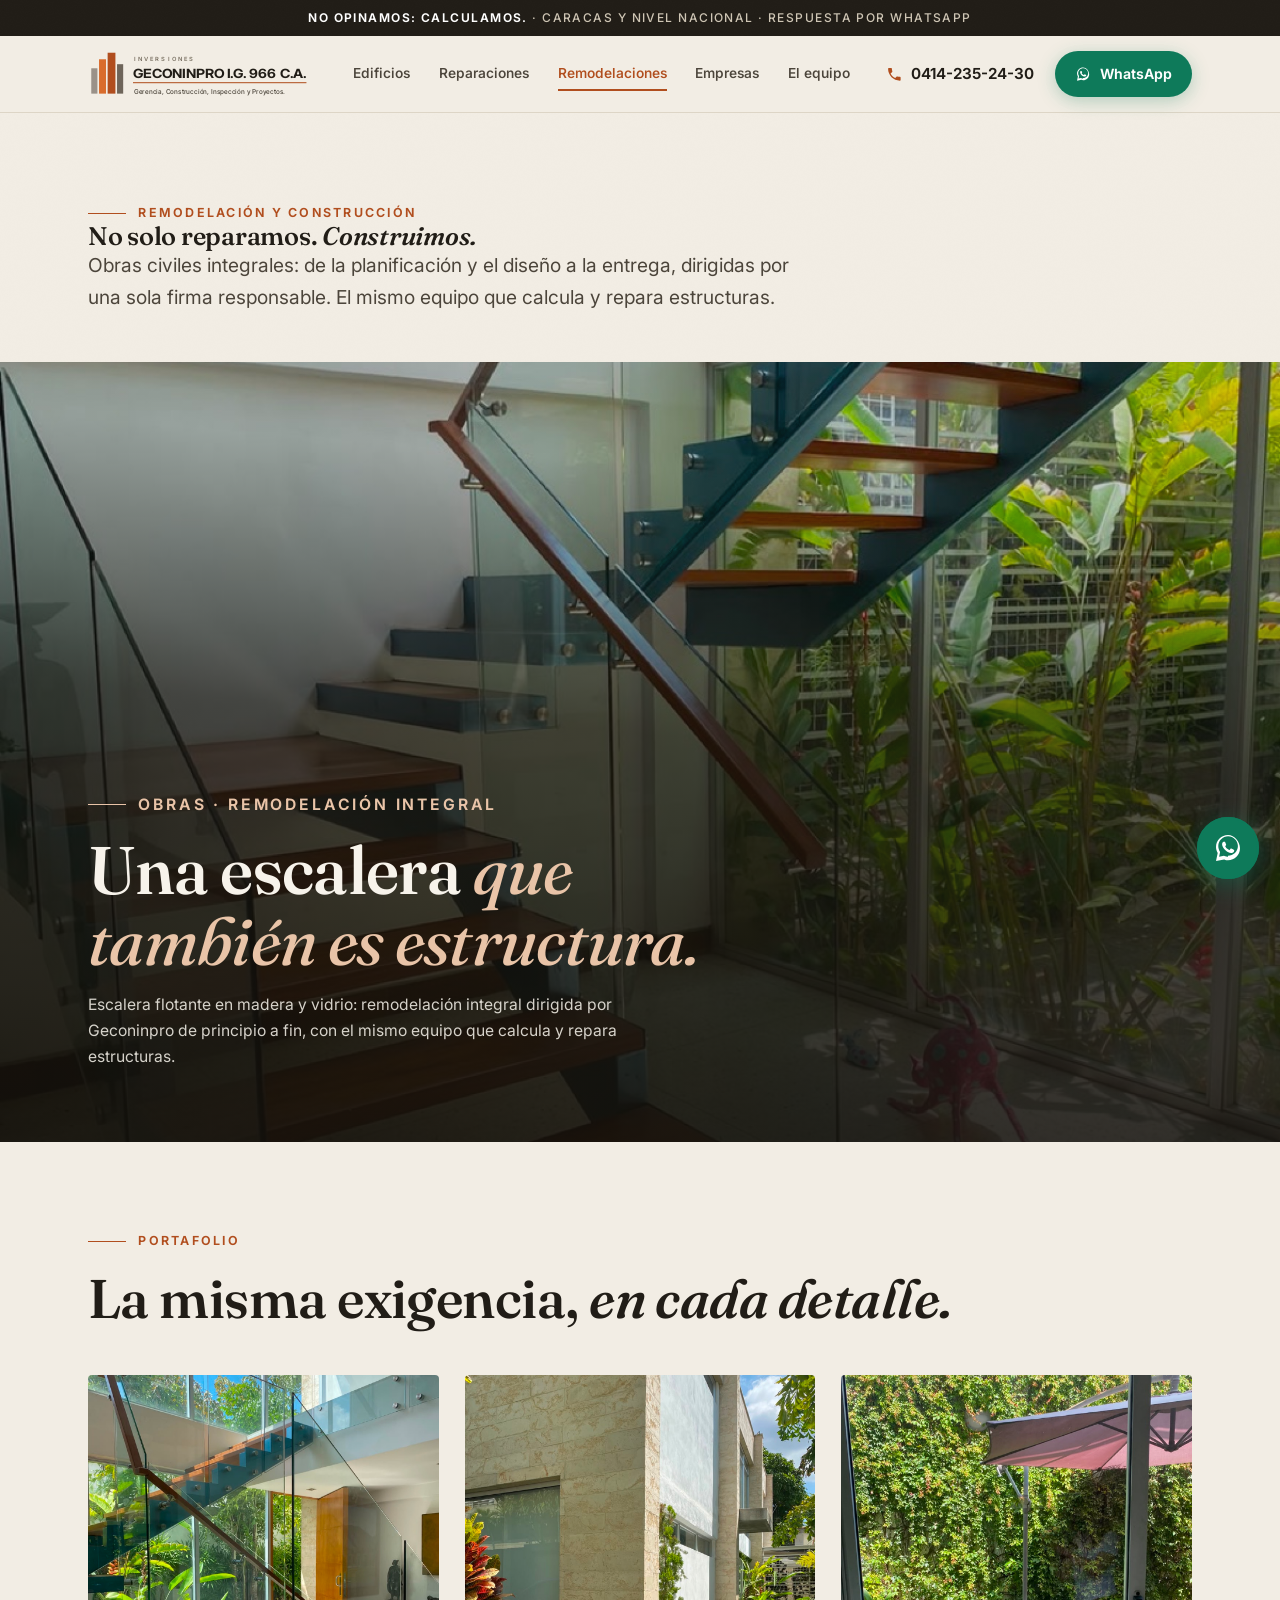
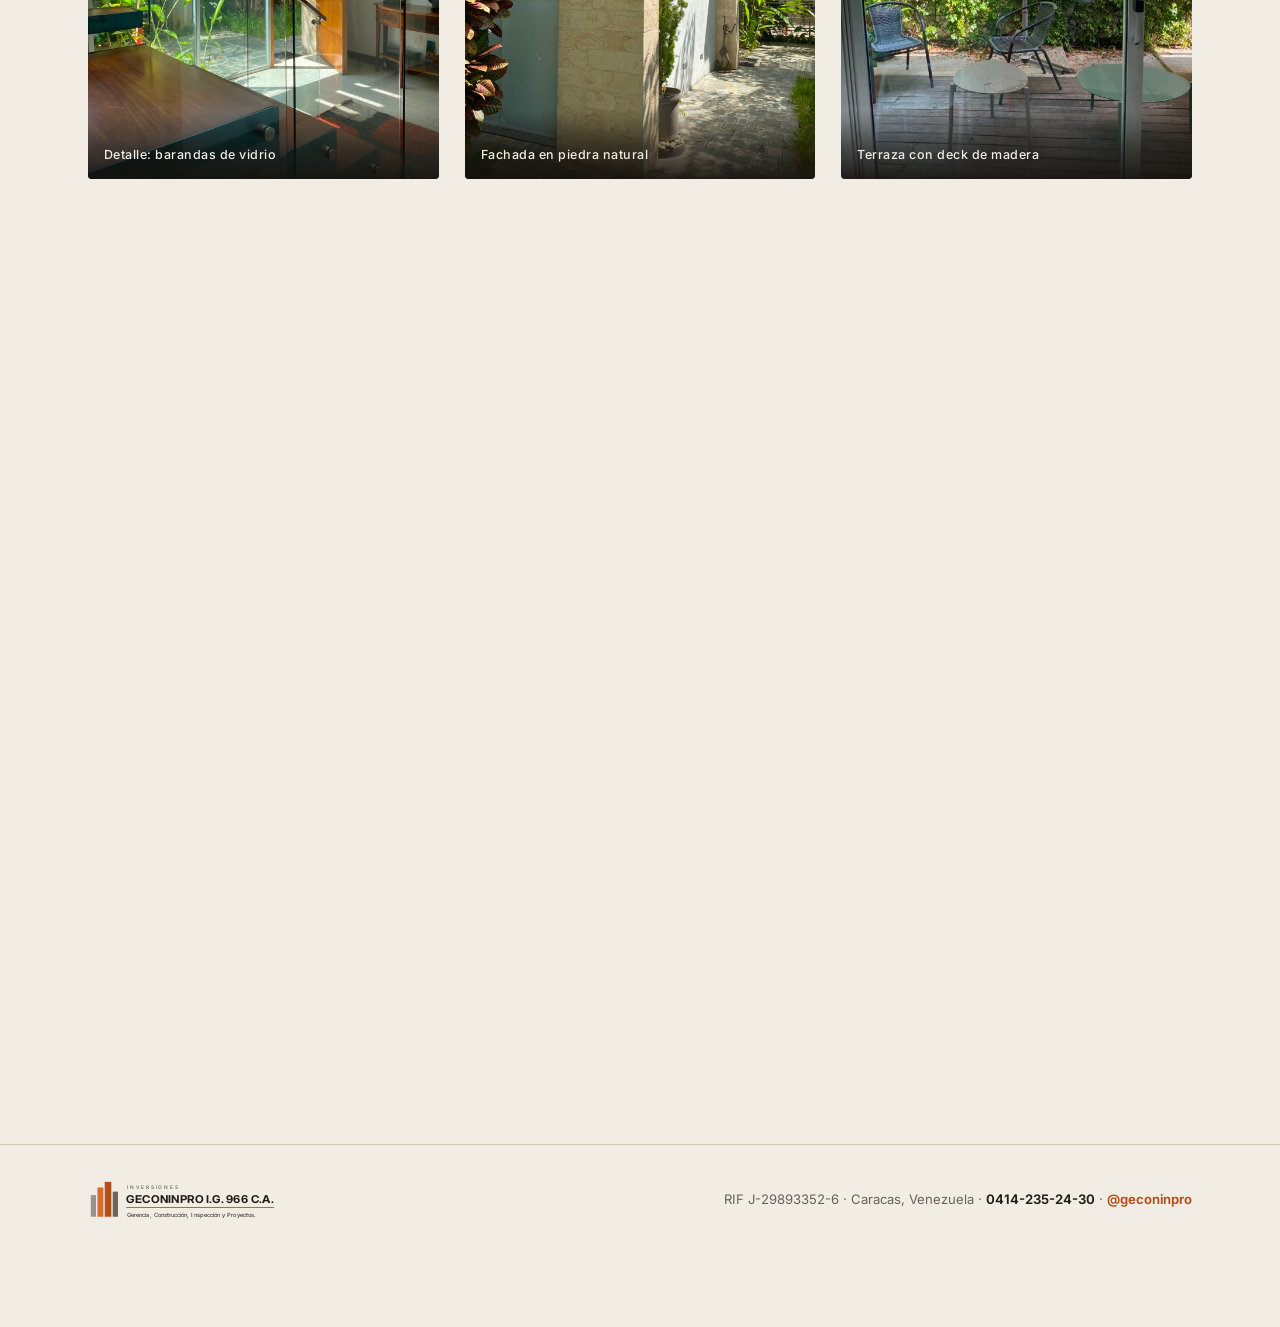
<file: remodelaciones.html>
<!DOCTYPE html>
<html lang="es">
<head>
<meta charset="UTF-8">
<meta name="viewport" content="width=device-width, initial-scale=1.0">
<title>Remodelación y construcción en Caracas | Obras | Geconinpro</title>
<meta name="description" content="Obras civiles integrales en Caracas: remodelación de viviendas, oficinas y locales, de la planificación y el diseño a la entrega, dirigidas por una sola firma responsable.">
<link rel="preconnect" href="https://fonts.googleapis.com">
<link rel="preconnect" href="https://fonts.gstatic.com" crossorigin>
<link href="https://fonts.googleapis.com/css2?family=Fraunces:ital,opsz,wght@0,9..144,380..640;1,9..144,380..520&family=Inter:wght@400..700&display=swap" rel="stylesheet">
<script>document.documentElement.classList.add("js")</script>
<link rel="stylesheet" href="estilos.css">
</head>
<body>

<a class="saltar" href="#contenido">Saltar al contenido</a>

<p class="topline"><strong>No opinamos: calculamos.</strong> · Caracas y nivel nacional · Respuesta por WhatsApp</p>

<header class="masthead" id="top">
  <div class="mast-in">
    <a class="brand" href="index.html" aria-label="Inversiones Geconinpro — inicio">
      <svg class="glogo" viewBox="0 0 560 132" role="img" aria-label="Inversiones Geconinpro I.G. 966 C.A. — Gerencia, Construcción, Inspección y Proyectos" font-family="Inter, Arial, Helvetica, sans-serif">
        <rect x="8"  y="52" width="15" height="62"  fill="#9A9188"/>
        <rect x="27" y="30" width="17" height="84"  fill="#D96C2C"/>
        <rect x="48" y="14" width="19" height="100" fill="#B14E1E"/>
        <rect x="71" y="42" width="15" height="72"  fill="#6E655A"/>
        <text x="112" y="34" font-size="14" letter-spacing="5" fill="#7A7163" font-weight="600" textLength="150" lengthAdjust="spacingAndGlyphs">INVERSIONES</text>
        <text x="110" y="76" font-size="31" fill="#211D17" font-weight="700" textLength="424" lengthAdjust="spacingAndGlyphs">GECONINPRO I.G. 966 C.A.</text>
        <rect x="110" y="86" width="424" height="2.5" fill="#B14E1E"/>
        <text x="112" y="114" font-size="16.5" fill="#4C453B" font-weight="500" textLength="370" lengthAdjust="spacingAndGlyphs">Gerencia, Construcción, Inspección y Proyectos.</text>
      </svg>
    </a>
    <nav class="mainnav" aria-label="Navegación principal">
      <a href="index.html">Edificios</a>
      <a href="reparaciones.html">Reparaciones</a>
      <a href="remodelaciones.html" class="actual">Remodelaciones</a>
      <a href="empresas.html">Empresas</a>
      <a href="index.html#ingeniero">El equipo</a>
    </nav>
    <div class="mast-actions">
      <a class="phone" href="tel:+584142352430" aria-label="Llámanos: 0414-235-24-30">
        <svg viewBox="0 0 24 24" aria-hidden="true"><path d="M6.6 10.8c1.4 2.8 3.8 5.1 6.6 6.6l2.2-2.2c.3-.3.7-.4 1-.2 1.1.4 2.3.6 3.6.6.6 0 1 .4 1 1V20c0 .6-.4 1-1 1C10.6 21 3 13.4 3 4c0-.6.4-1 1-1h3.5c.6 0 1 .4 1 1 0 1.2.2 2.4.6 3.6.1.3 0 .7-.2 1l-2.3 2.2z"/></svg>
        <span class="ptxt">0414-235-24-30</span>
      </a>
      <a class="btn btn-wa" href="https://wa.me/584142352430?text=Hola%2C%20vi%20su%20p%C3%A1gina%20y%20necesito%20una%20evaluaci%C3%B3n%20de%20da%C3%B1os%20estructurales." target="_blank" rel="noopener">
        <svg viewBox="0 0 32 32" aria-hidden="true"><path d="M16 3C9.4 3 4 8.4 4 15c0 2.1.6 4.2 1.7 6L4 29l8.2-1.6c1.2.6 2.5.9 3.8.9 6.6 0 12-5.4 12-12S22.6 3 16 3zm0 21.8c-1.2 0-2.4-.3-3.5-.8l-.5-.3-4.9 1 1-4.7-.3-.5c-1-1.6-1.5-3.4-1.5-5.4 0-5.4 4.4-9.8 9.8-9.8s9.8 4.4 9.8 9.8-4.5 9.7-9.9 9.7zm5.4-7.3c-.3-.1-1.7-.9-2-1s-.5-.1-.7.1c-.2.3-.8 1-.9 1.2-.2.2-.3.2-.6.1s-1.2-.5-2.3-1.4c-.9-.8-1.4-1.7-1.6-2s0-.4.1-.6c.1-.1.3-.3.4-.5.1-.2.2-.3.3-.5s0-.4 0-.5-.7-1.6-.9-2.2c-.2-.6-.5-.5-.7-.5h-.6c-.2 0-.5.1-.8.4s-1 1-1 2.5 1.1 2.9 1.2 3.1c.1.2 2.1 3.2 5.1 4.5.7.3 1.3.5 1.7.6.7.2 1.4.2 1.9.1.6-.1 1.7-.7 2-1.4.2-.7.2-1.3.2-1.4-.1-.1-.3-.2-.6-.4z"/></svg>
        <span class="btxt">WhatsApp</span>
      </a>
    </div>
  </div>
</header>


<main id="contenido">

<!-- ============ INTRO REMODELACIONES ============ -->
<section class="feature-open" aria-labelledby="remo-title">
  <div class="wrap">
    <p class="kicker rv">Remodelación y construcción</p>
    <h1 class="rv rv-d1" id="remo-title">No solo reparamos. <em>Construimos.</em></h1>
    <p class="lead rv rv-d2">Obras civiles integrales: de la planificación y el diseño a la entrega, dirigidas por una sola firma responsable. El mismo equipo que calcula y repara estructuras.</p>
  </div>
</section>

<!-- ============ FULL-BLEED INTERLUDE ============ -->
<section class="interlude" aria-labelledby="inter-title">
  <div class="bg">
    <img src="img/casa-1.jpg" alt="Escalera flotante de madera y vidrio bañada por la luz del jardín, remodelación integral en Caracas" loading="lazy">
  </div>
  <div class="wrap">
    <p class="kicker">Obras · Remodelación integral</p>
    <h2 id="inter-title">Una escalera <em>que también es estructura.</em></h2>
    <p>Escalera flotante en madera y vidrio: remodelación integral dirigida por Geconinpro de principio a fin, con el mismo equipo que calcula y repara estructuras.</p>
  </div>
</section>

<!-- ============ PORTFOLIO ============ -->
<section class="portfolio" id="obras" aria-labelledby="obras-title">
  <div class="wrap">
    <p class="kicker rv">Portafolio</p>
    <h2 class="rv rv-d1" id="obras-title" style="font-size:clamp(2rem,4.5vw,3.4rem);margin-top:1.1rem">La misma exigencia, <em>en cada detalle.</em></h2>
    <div class="pf-grid">
      <figure class="rv"><img src="img/casa-2.jpg" alt="Detalle de la escalera flotante con barandas de vidrio" loading="lazy"><figcaption>Detalle: barandas de vidrio</figcaption></figure>
      <figure class="rv rv-d1"><img src="img/casa-3.jpg" alt="Fachada de la vivienda revestida en piedra natural" loading="lazy"><figcaption>Fachada en piedra natural</figcaption></figure>
      <figure class="rv rv-d2"><img src="img/casa-4.jpg" alt="Terraza con deck de madera" loading="lazy"><figcaption>Terraza con deck de madera</figcaption></figure>
    </div>

  </div>
</section>

<!-- ============ FINAL CTA ============ -->
<section class="cta-final" id="contacto" aria-labelledby="cta-title">
  <div class="wrap">
    <p class="kicker rv">Cuéntanos tu proyecto</p>
    <h2 class="rv rv-d1" id="cta-title">¿Vas a remodelar? <em>Primero hay que saber qué paredes sostienen.</em></h2>
    <p class="lead rv rv-d2" style="text-align:center">Antes de tumbar nada, que lo vea un ingeniero. Cuéntanos qué tienes en mente y coordinamos una visita para revisar qué se puede mover y qué no. Atendemos Caracas y todo el territorio nacional.</p>
    <p class="rv rv-d2">
      <a class="btn btn-wa" href="https://wa.me/584142352430?text=Hola%2C%20quiero%20remodelar%20y%20me%20gustar%C3%ADa%20que%20un%20ingeniero%20revise%20el%20espacio%20antes." target="_blank" rel="noopener">
        <svg viewBox="0 0 32 32" aria-hidden="true"><path d="M16 3C9.4 3 4 8.4 4 15c0 2.1.6 4.2 1.7 6L4 29l8.2-1.6c1.2.6 2.5.9 3.8.9 6.6 0 12-5.4 12-12S22.6 3 16 3zm0 21.8c-1.2 0-2.4-.3-3.5-.8l-.5-.3-4.9 1 1-4.7-.3-.5c-1-1.6-1.5-3.4-1.5-5.4 0-5.4 4.4-9.8 9.8-9.8s9.8 4.4 9.8 9.8-4.5 9.7-9.9 9.7zm5.4-7.3c-.3-.1-1.7-.9-2-1s-.5-.1-.7.1c-.2.3-.8 1-.9 1.2-.2.2-.3.2-.6.1s-1.2-.5-2.3-1.4c-.9-.8-1.4-1.7-1.6-2s0-.4.1-.6c.1-.1.3-.3.4-.5.1-.2.2-.3.3-.5s0-.4 0-.5-.7-1.6-.9-2.2c-.2-.6-.5-.5-.7-.5h-.6c-.2 0-.5.1-.8.4s-1 1-1 2.5 1.1 2.9 1.2 3.1c.1.2 2.1 3.2 5.1 4.5.7.3 1.3.5 1.7.6.7.2 1.4.2 1.9.1.6-.1 1.7-.7 2-1.4.2-.7.2-1.3.2-1.4-.1-.1-.3-.2-.6-.4z"/></svg>
        Conversemos por WhatsApp
      </a>
    </p>
    <p class="cta-or rv rv-d2">También puedes llamarnos al 0414-235-24-30 o escribirnos al correo.</p>
    <p class="rv rv-d2">
      <a class="btn btn-ghost" href="mailto:inversiones.geconinpro@gmail.com">Escríbenos al correo</a>
    </p>
    <div class="cta-contacts rv">
      <p><b>Teléfono</b><a href="tel:+584142352430">0414-235-24-30</a></p>
      <p><b>Correo</b><a href="mailto:inversiones.geconinpro@gmail.com">inversiones.geconinpro@gmail.com</a></p>
      <p><b>Ubicación</b>Caracas, Venezuela</p>
    </div>
  </div>
</section>

</main>

<footer>
  <div class="wrap foot-in">
    <svg class="glogo" viewBox="0 0 560 132" role="img" aria-label="Inversiones Geconinpro I.G. 966 C.A. — Gerencia, Construcción, Inspección y Proyectos" font-family="Inter, Arial, Helvetica, sans-serif">
      <rect x="8"  y="52" width="15" height="62"  fill="#9A9188"/>
      <rect x="27" y="30" width="17" height="84"  fill="#D96C2C"/>
      <rect x="48" y="14" width="19" height="100" fill="#B14E1E"/>
      <rect x="71" y="42" width="15" height="72"  fill="#6E655A"/>
      <text x="112" y="34" font-size="14" letter-spacing="5" fill="#7A7163" font-weight="600" textLength="150" lengthAdjust="spacingAndGlyphs">INVERSIONES</text>
      <text x="110" y="76" font-size="31" fill="#211D17" font-weight="700" textLength="424" lengthAdjust="spacingAndGlyphs">GECONINPRO I.G. 966 C.A.</text>
      <rect x="110" y="86" width="424" height="2.5" fill="#B14E1E"/>
      <text x="112" y="114" font-size="16.5" fill="#4C453B" font-weight="500" textLength="370" lengthAdjust="spacingAndGlyphs">Gerencia, Construcción, Inspección y Proyectos.</text>
    </svg>
    <span>RIF J-29893352-6 · Caracas, Venezuela · <a href="tel:+584142352430" style="font-weight:650;color:var(--ink)">0414-235-24-30</a> · <a href="https://instagram.com/geconinpro" target="_blank" rel="noopener" style="font-weight:650;color:var(--clay)">@geconinpro</a></span>
  </div>
</footer>

<a class="wa-float" href="https://wa.me/584142352430?text=Hola%2C%20vi%20su%20p%C3%A1gina%20y%20necesito%20una%20evaluaci%C3%B3n%20de%20da%C3%B1os%20estructurales." target="_blank" rel="noopener" aria-label="Escríbenos por WhatsApp">
  <span class="pulse" aria-hidden="true"></span>
  <svg viewBox="0 0 32 32" aria-hidden="true"><path d="M16 3C9.4 3 4 8.4 4 15c0 2.1.6 4.2 1.7 6L4 29l8.2-1.6c1.2.6 2.5.9 3.8.9 6.6 0 12-5.4 12-12S22.6 3 16 3zm0 21.8c-1.2 0-2.4-.3-3.5-.8l-.5-.3-4.9 1 1-4.7-.3-.5c-1-1.6-1.5-3.4-1.5-5.4 0-5.4 4.4-9.8 9.8-9.8s9.8 4.4 9.8 9.8-4.5 9.7-9.9 9.7zm5.4-7.3c-.3-.1-1.7-.9-2-1s-.5-.1-.7.1c-.2.3-.8 1-.9 1.2-.2.2-.3.2-.6.1s-1.2-.5-2.3-1.4c-.9-.8-1.4-1.7-1.6-2s0-.4.1-.6c.1-.1.3-.3.4-.5.1-.2.2-.3.3-.5s0-.4 0-.5-.7-1.6-.9-2.2c-.2-.6-.5-.5-.7-.5h-.6c-.2 0-.5.1-.8.4s-1 1-1 2.5 1.1 2.9 1.2 3.1c.1.2 2.1 3.2 5.1 4.5.7.3 1.3.5 1.7.6.7.2 1.4.2 1.9.1.6-.1 1.7-.7 2-1.4.2-.7.2-1.3.2-1.4-.1-.1-.3-.2-.6-.4z"/></svg>
</a>

<script src="pagina.js"></script>

</body>
</html>
</file>
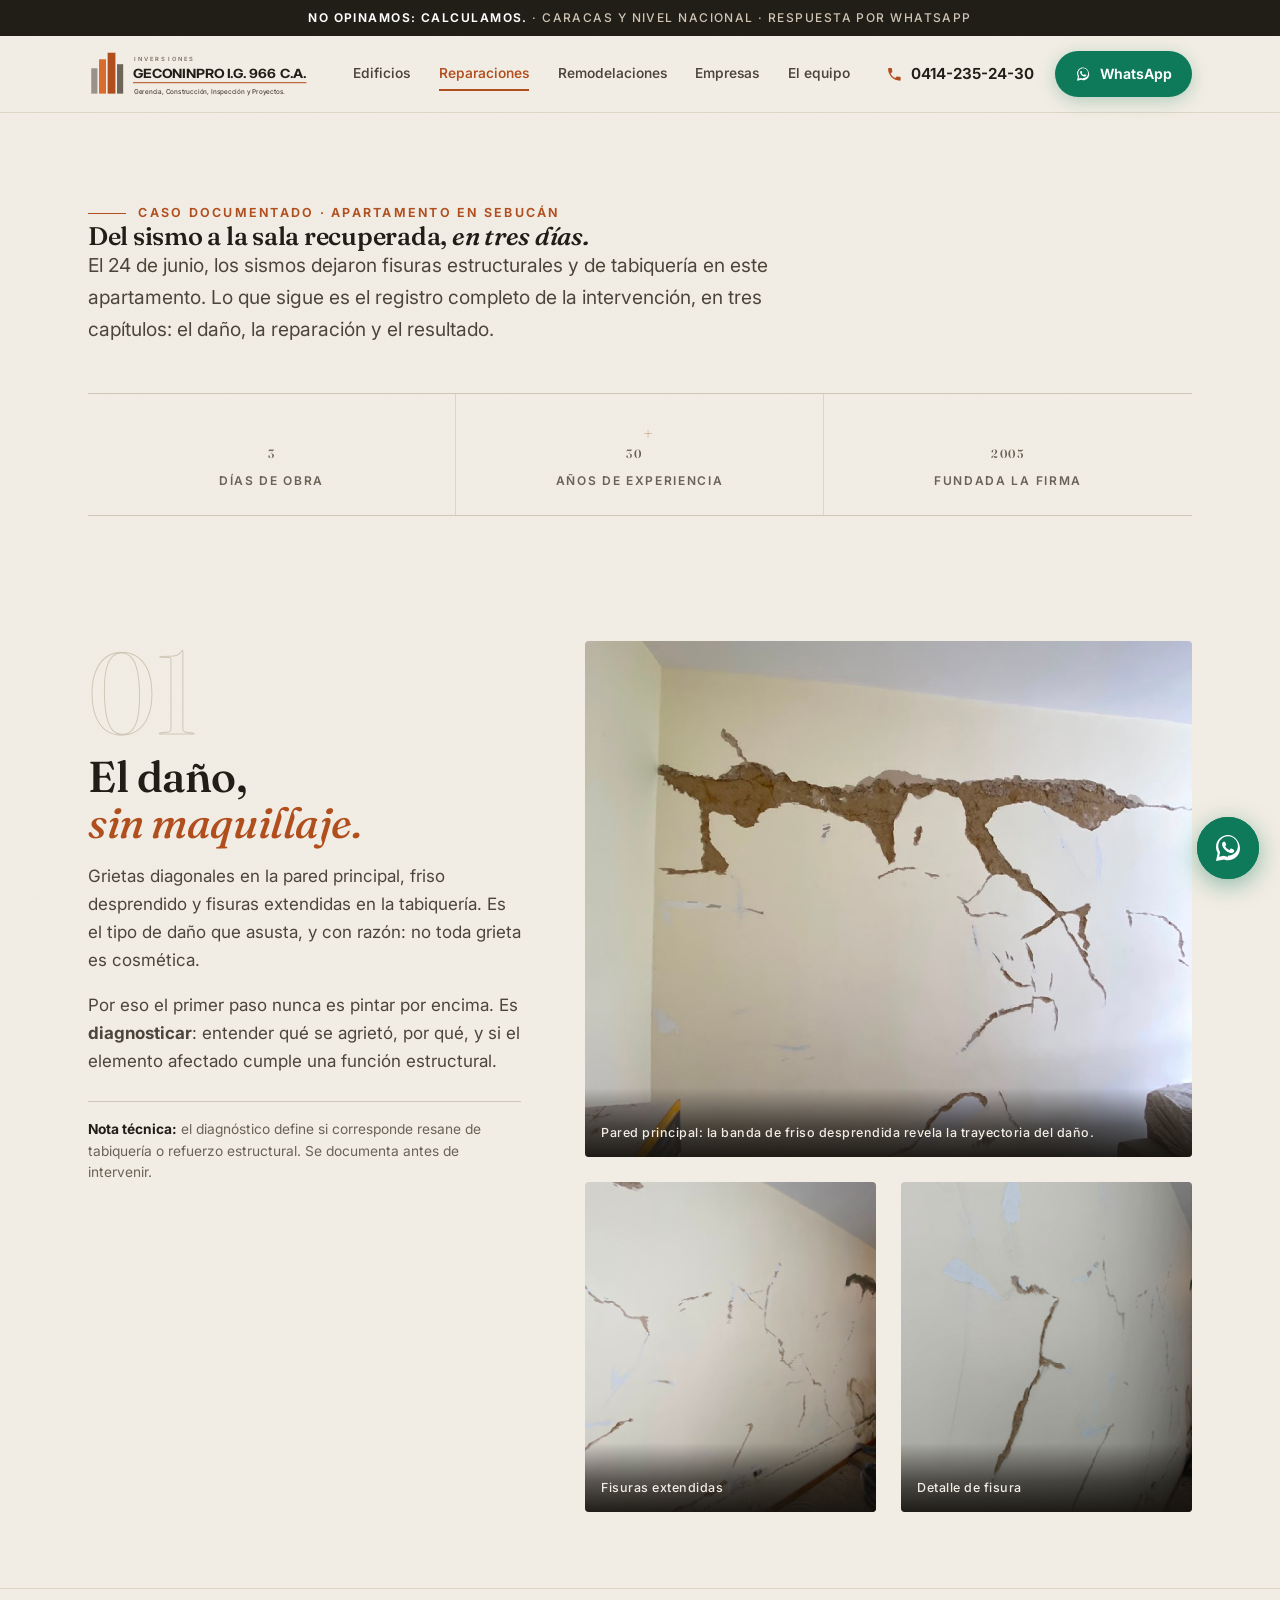
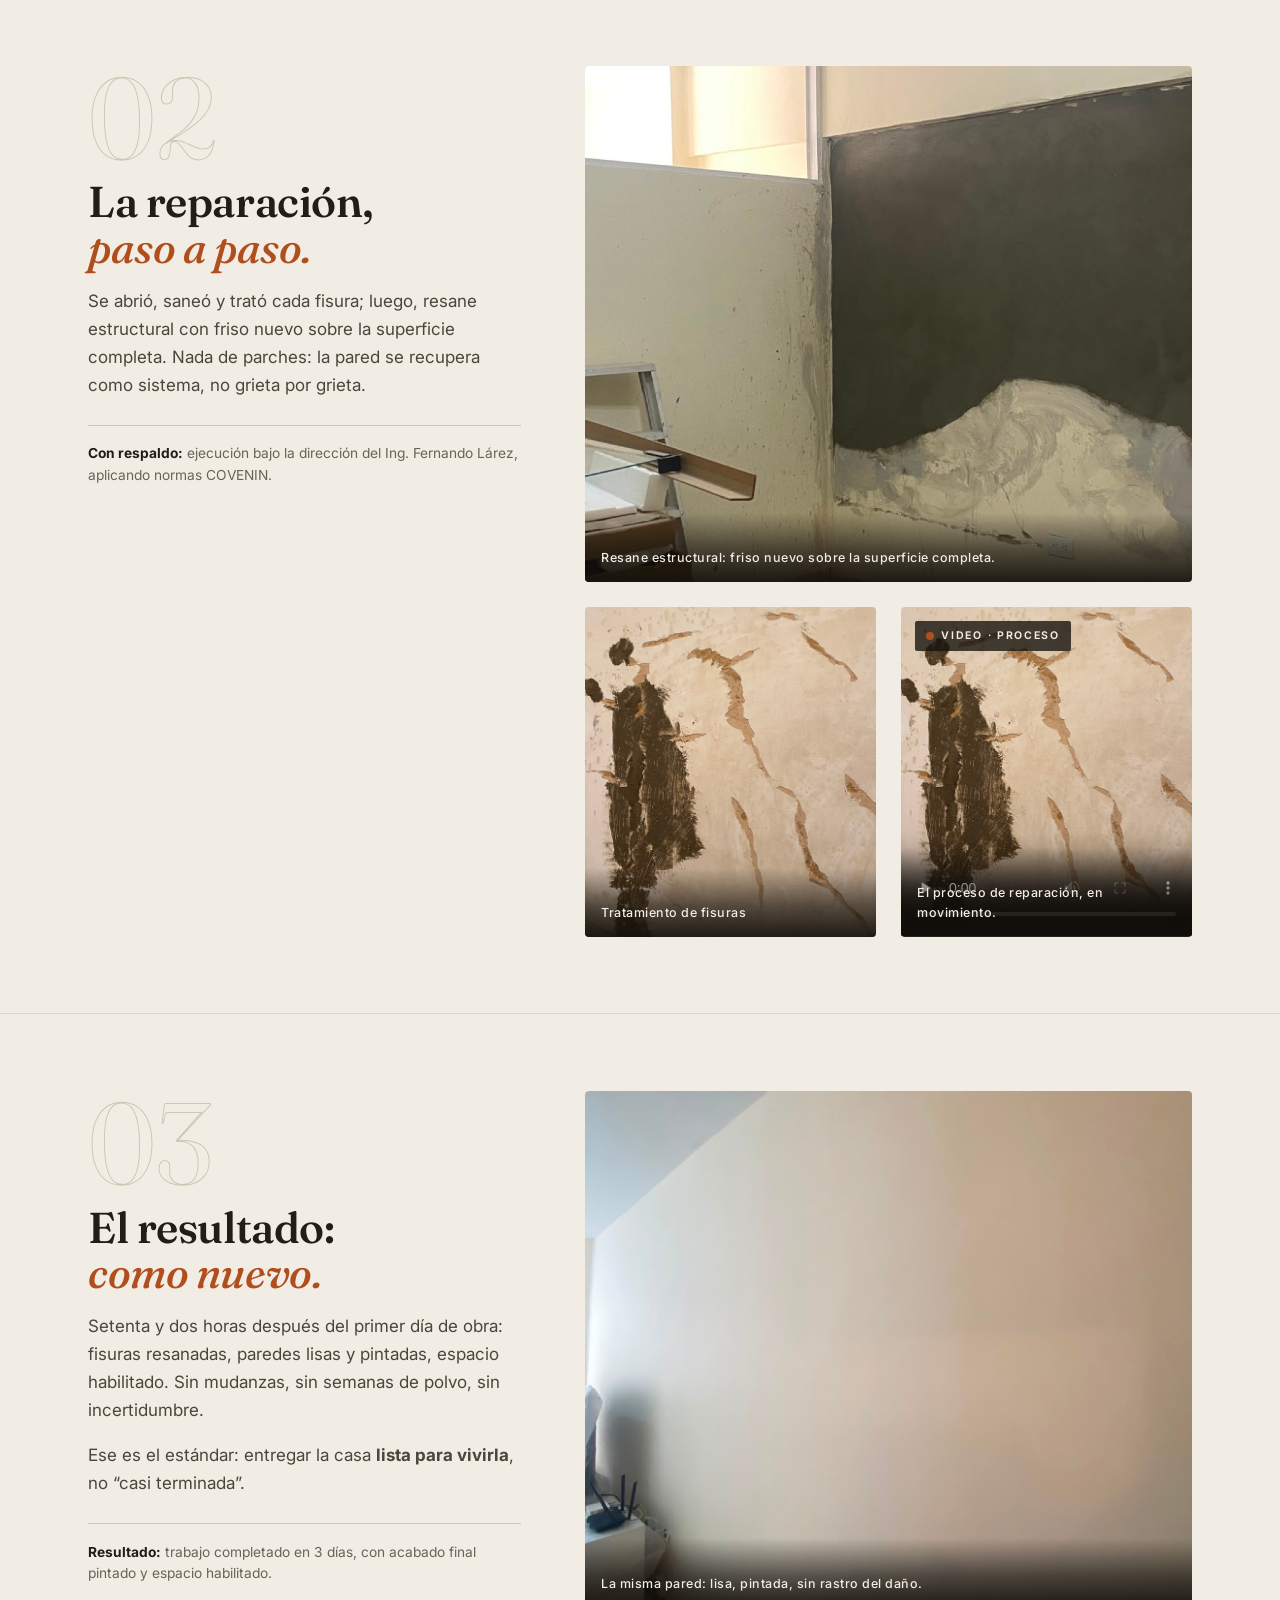
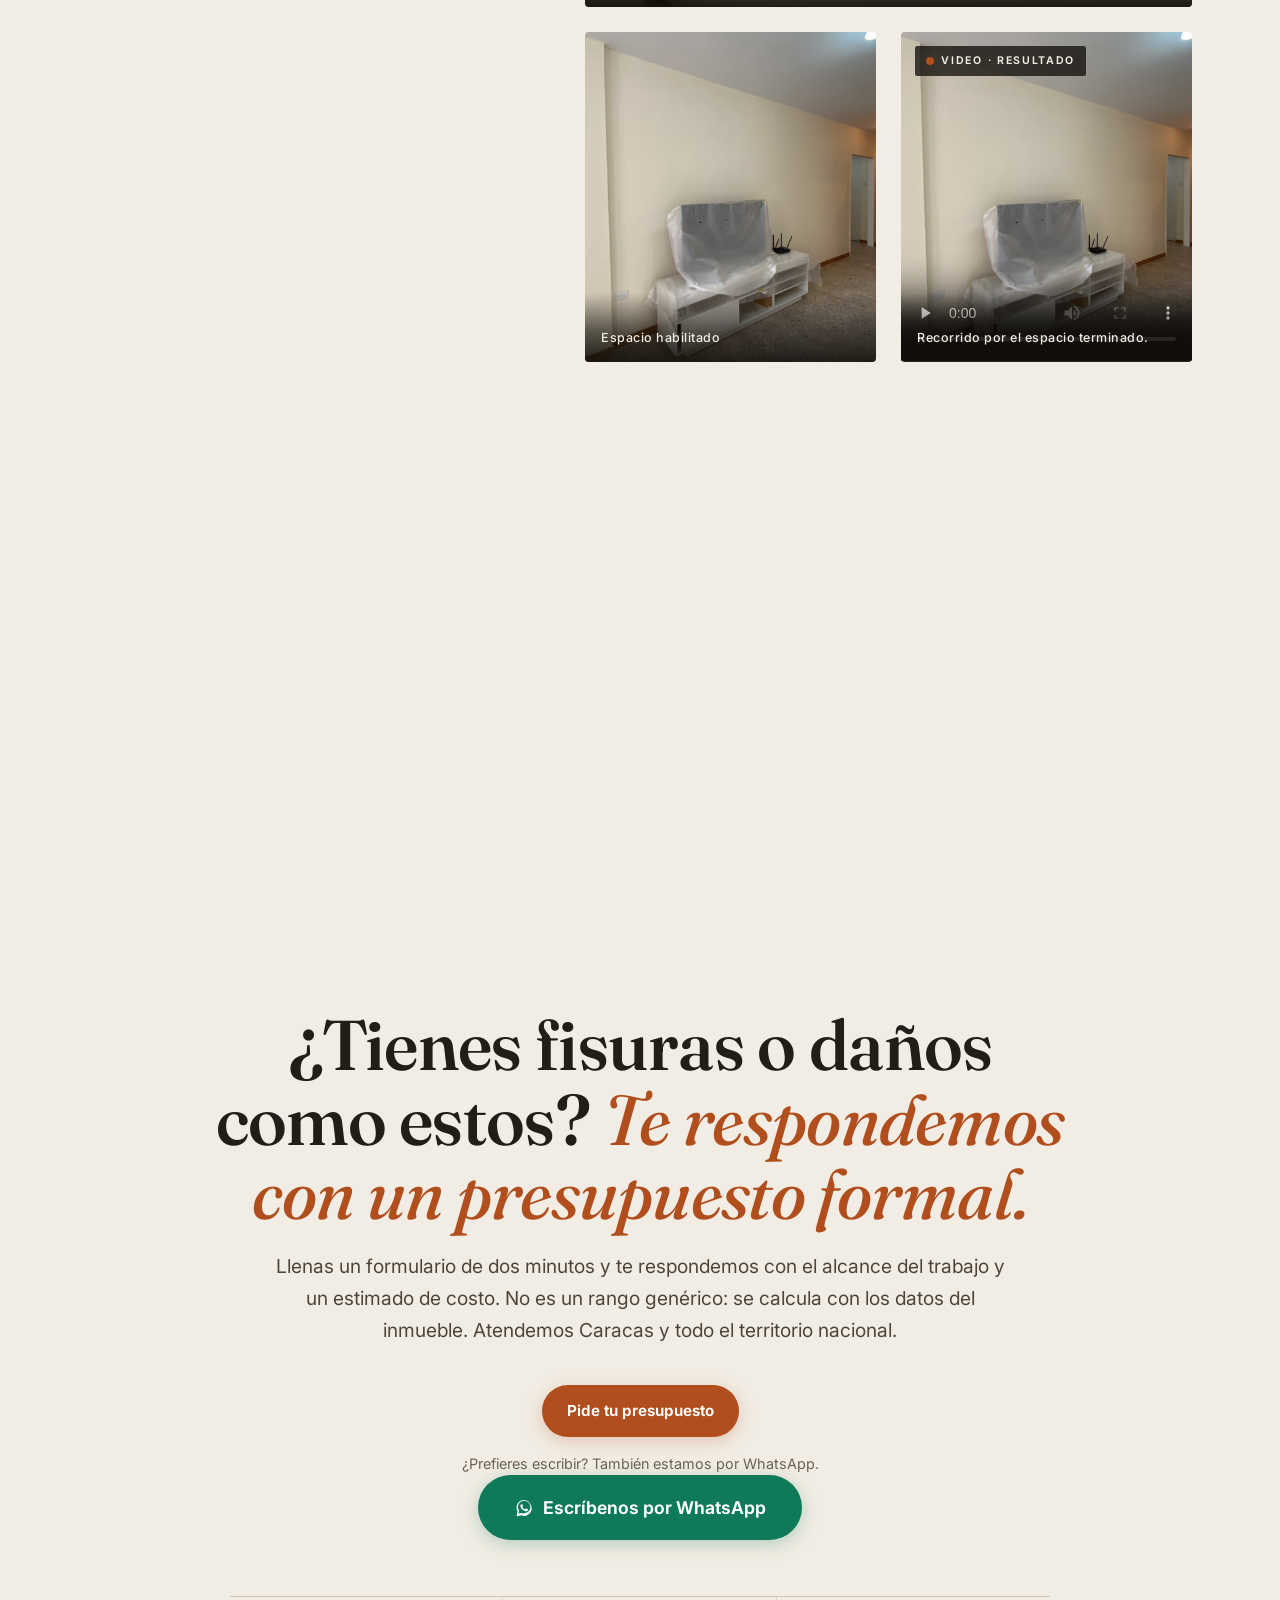
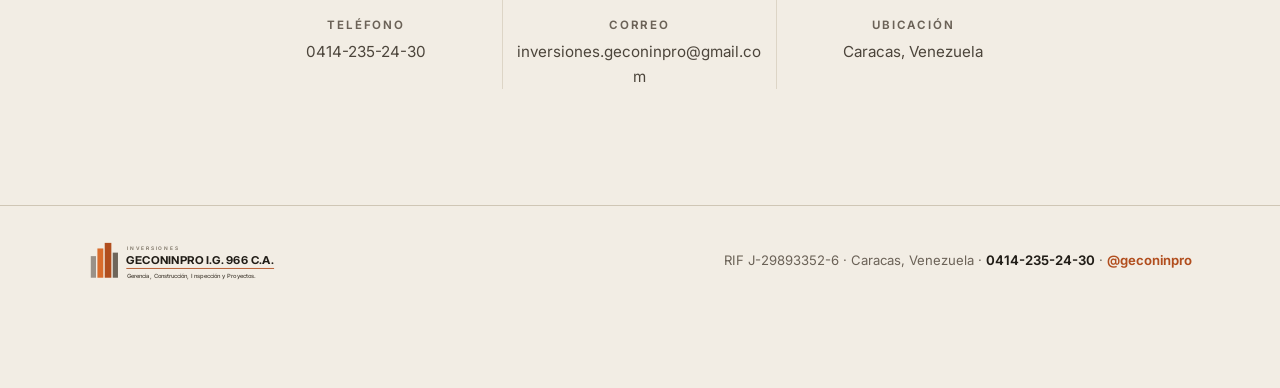
<file: reparaciones.html>
<!DOCTYPE html>
<html lang="es">
<head>
<meta charset="UTF-8">
<meta name="viewport" content="width=device-width, initial-scale=1.0">
<title>Reparación de fisuras y refuerzo estructural | Caso Sebucán | Geconinpro</title>
<meta name="description" content="Caso documentado de reparación estructural en Caracas: fisuras y friso desprendido tras los sismos de junio de 2026, reparados bajo normas COVENIN con dirección del Ing. Fernando Lárez (C.I.V. 84.808).">
<link rel="preconnect" href="https://fonts.googleapis.com">
<link rel="preconnect" href="https://fonts.gstatic.com" crossorigin>
<link href="https://fonts.googleapis.com/css2?family=Fraunces:ital,opsz,wght@0,9..144,380..640;1,9..144,380..520&family=Inter:wght@400..700&display=swap" rel="stylesheet">
<script>document.documentElement.classList.add("js")</script>
<link rel="stylesheet" href="estilos.css">
</head>
<body>

<a class="saltar" href="#contenido">Saltar al contenido</a>

<p class="topline"><strong>No opinamos: calculamos.</strong> · Caracas y nivel nacional · Respuesta por WhatsApp</p>

<header class="masthead" id="top">
  <div class="mast-in">
    <a class="brand" href="index.html" aria-label="Inversiones Geconinpro — inicio">
      <svg class="glogo" viewBox="0 0 560 132" role="img" aria-label="Inversiones Geconinpro I.G. 966 C.A. — Gerencia, Construcción, Inspección y Proyectos" font-family="Inter, Arial, Helvetica, sans-serif">
        <rect x="8"  y="52" width="15" height="62"  fill="#9A9188"/>
        <rect x="27" y="30" width="17" height="84"  fill="#D96C2C"/>
        <rect x="48" y="14" width="19" height="100" fill="#B14E1E"/>
        <rect x="71" y="42" width="15" height="72"  fill="#6E655A"/>
        <text x="112" y="34" font-size="14" letter-spacing="5" fill="#7A7163" font-weight="600" textLength="150" lengthAdjust="spacingAndGlyphs">INVERSIONES</text>
        <text x="110" y="76" font-size="31" fill="#211D17" font-weight="700" textLength="424" lengthAdjust="spacingAndGlyphs">GECONINPRO I.G. 966 C.A.</text>
        <rect x="110" y="86" width="424" height="2.5" fill="#B14E1E"/>
        <text x="112" y="114" font-size="16.5" fill="#4C453B" font-weight="500" textLength="370" lengthAdjust="spacingAndGlyphs">Gerencia, Construcción, Inspección y Proyectos.</text>
      </svg>
    </a>
    <nav class="mainnav" aria-label="Navegación principal">
      <a href="index.html">Edificios</a>
      <a href="reparaciones.html" class="actual">Reparaciones</a>
      <a href="remodelaciones.html">Remodelaciones</a>
      <a href="empresas.html">Empresas</a>
      <a href="index.html#ingeniero">El equipo</a>
    </nav>
    <div class="mast-actions">
      <a class="phone" href="tel:+584142352430" aria-label="Llámanos: 0414-235-24-30">
        <svg viewBox="0 0 24 24" aria-hidden="true"><path d="M6.6 10.8c1.4 2.8 3.8 5.1 6.6 6.6l2.2-2.2c.3-.3.7-.4 1-.2 1.1.4 2.3.6 3.6.6.6 0 1 .4 1 1V20c0 .6-.4 1-1 1C10.6 21 3 13.4 3 4c0-.6.4-1 1-1h3.5c.6 0 1 .4 1 1 0 1.2.2 2.4.6 3.6.1.3 0 .7-.2 1l-2.3 2.2z"/></svg>
        <span class="ptxt">0414-235-24-30</span>
      </a>
      <a class="btn btn-wa" href="https://wa.me/584142352430?text=Hola%2C%20vi%20su%20p%C3%A1gina%20y%20necesito%20una%20evaluaci%C3%B3n%20de%20da%C3%B1os%20estructurales." target="_blank" rel="noopener">
        <svg viewBox="0 0 32 32" aria-hidden="true"><path d="M16 3C9.4 3 4 8.4 4 15c0 2.1.6 4.2 1.7 6L4 29l8.2-1.6c1.2.6 2.5.9 3.8.9 6.6 0 12-5.4 12-12S22.6 3 16 3zm0 21.8c-1.2 0-2.4-.3-3.5-.8l-.5-.3-4.9 1 1-4.7-.3-.5c-1-1.6-1.5-3.4-1.5-5.4 0-5.4 4.4-9.8 9.8-9.8s9.8 4.4 9.8 9.8-4.5 9.7-9.9 9.7zm5.4-7.3c-.3-.1-1.7-.9-2-1s-.5-.1-.7.1c-.2.3-.8 1-.9 1.2-.2.2-.3.2-.6.1s-1.2-.5-2.3-1.4c-.9-.8-1.4-1.7-1.6-2s0-.4.1-.6c.1-.1.3-.3.4-.5.1-.2.2-.3.3-.5s0-.4 0-.5-.7-1.6-.9-2.2c-.2-.6-.5-.5-.7-.5h-.6c-.2 0-.5.1-.8.4s-1 1-1 2.5 1.1 2.9 1.2 3.1c.1.2 2.1 3.2 5.1 4.5.7.3 1.3.5 1.7.6.7.2 1.4.2 1.9.1.6-.1 1.7-.7 2-1.4.2-.7.2-1.3.2-1.4-.1-.1-.3-.2-.6-.4z"/></svg>
        <span class="btxt">WhatsApp</span>
      </a>
    </div>
  </div>
</header>


<main id="contenido">

<!-- ============ FEATURE OPENER ============ -->
<section class="feature-open" id="caso" aria-labelledby="caso-title">
  <div class="wrap">
    <p class="kicker rv">Caso documentado · Apartamento en Sebucán</p>
    <h1 class="rv rv-d1" id="caso-title">Del sismo a la sala recuperada, <em>en tres días.</em></h1>
    <p class="lead rv rv-d2">El 24 de junio, los sismos dejaron fisuras estructurales y de tabiquería en este apartamento. Lo que sigue es el registro completo de la intervención, en tres capítulos: el daño, la reparación y el resultado.</p>

    <div class="stat-strip rv rv-d2">
      <div><b><span data-count="3">0</span></b><span>días de obra</span></div>
      <div><b><span data-count="30">0</span><sup>+</sup></b><span>años de experiencia</span></div>
      <div><b><span data-count="2005">1900</span></b><span>fundada la firma</span></div>
    </div>
  </div>
</section>

<!-- ============ CHAPTER 01 ============ -->
<article class="chapter" aria-labelledby="ch1-title">
  <div class="wrap ch-grid">
    <div class="ch-sticky">
      <p class="ch-num" aria-hidden="true">01</p>
      <h2 id="ch1-title">El daño, <em>sin maquillaje.</em></h2>
      <div class="ch-body">
        <p>Grietas diagonales en la pared principal, friso desprendido y fisuras extendidas en la tabiquería. Es el tipo de daño que asusta, y con razón: no toda grieta es cosmética.</p>
        <p>Por eso el primer paso nunca es pintar por encima. Es <strong>diagnosticar</strong>: entender qué se agrietó, por qué, y si el elemento afectado cumple una función estructural.</p>
      </div>
      <p class="ch-note"><b>Nota técnica:</b> el diagnóstico define si corresponde resane de tabiquería o refuerzo estructural. Se documenta antes de intervenir.</p>
    </div>
    <div class="ch-media">
      <figure class="tall rv">
        <img src="img/apto-antes-3.jpg" alt="Franja ancha de friso destruido atravesando la pared principal tras el sismo" loading="lazy">
        <figcaption>Pared principal: la banda de friso desprendida revela la trayectoria del daño.</figcaption>
      </figure>
      <div class="duo">
        <figure class="rv"><img src="img/apto-antes-1.jpg" alt="Fisuras extendidas sobre una pared del apartamento" loading="lazy"><figcaption>Fisuras extendidas</figcaption></figure>
        <figure class="rv rv-d1"><img src="img/apto-antes-2.jpg" alt="Detalle de fisura vertical en la pared" loading="lazy"><figcaption>Detalle de fisura</figcaption></figure>
      </div>
    </div>
  </div>
</article>

<!-- ============ CHAPTER 02 ============ -->
<article class="chapter" aria-labelledby="ch2-title">
  <div class="wrap ch-grid">
    <div class="ch-sticky">
      <p class="ch-num" aria-hidden="true">02</p>
      <h2 id="ch2-title">La reparación, <em>paso a paso.</em></h2>
      <div class="ch-body">
        <p>Se abrió, saneó y trató cada fisura; luego, resane estructural con friso nuevo sobre la superficie completa. Nada de parches: la pared se recupera como sistema, no grieta por grieta.</p>
      </div>
      <p class="ch-note"><b>Con respaldo:</b> ejecución bajo la dirección del Ing. Fernando Lárez, aplicando normas COVENIN.</p>
    </div>
    <div class="ch-media">
      <figure class="tall rv">
        <img src="img/apto-durante-1.jpg" alt="Resane estructural: friso gris fresco aplicado sobre la pared dañada" loading="lazy">
        <figcaption>Resane estructural: friso nuevo sobre la superficie completa.</figcaption>
      </figure>
      <div class="duo">
        <figure class="rv"><img src="img/apto-durante-2.jpg" alt="Primer plano del tratamiento de una fisura antes del friso" loading="lazy"><figcaption>Tratamiento de fisuras</figcaption></figure>
        <figure class="rv rv-d1">
          <span class="video-tag">Video · proceso</span>
          <video src="video/reparacion-proceso.mp4" controls preload="none" playsinline poster="img/apto-durante-2.jpg" aria-label="Video del proceso de reparación de las fisuras"></video>
          <figcaption>El proceso de reparación, en movimiento.</figcaption>
        </figure>
      </div>
    </div>
  </div>
</article>

<!-- ============ CHAPTER 03 ============ -->
<article class="chapter" aria-labelledby="ch3-title">
  <div class="wrap ch-grid">
    <div class="ch-sticky">
      <p class="ch-num" aria-hidden="true">03</p>
      <h2 id="ch3-title">El resultado: <em>como nuevo.</em></h2>
      <div class="ch-body">
        <p>Setenta y dos horas después del primer día de obra: fisuras resanadas, paredes lisas y pintadas, espacio habilitado. Sin mudanzas, sin semanas de polvo, sin incertidumbre.</p>
        <p>Ese es el estándar: entregar la casa <strong>lista para vivirla</strong>, no “casi terminada”.</p>
      </div>
      <p class="ch-note"><b>Resultado:</b> trabajo completado en 3 días, con acabado final pintado y espacio habilitado.</p>
    </div>
    <div class="ch-media">
      <figure class="tall rv">
        <img src="img/apto-despues-2.jpg" alt="Pared reparada, perfectamente lisa y repintada" loading="lazy">
        <figcaption>La misma pared: lisa, pintada, sin rastro del daño.</figcaption>
      </figure>
      <div class="duo">
        <figure class="rv"><img src="img/apto-despues-1.jpg" alt="Habitación reparada con los muebles protegidos durante la obra" loading="lazy"><figcaption>Espacio habilitado</figcaption></figure>
        <figure class="rv rv-d1">
          <span class="video-tag">Video · resultado</span>
          <video src="video/resultado-final.mp4" controls preload="none" playsinline poster="img/apto-despues-1.jpg" aria-label="Video recorriendo la habitación ya reparada"></video>
          <figcaption>Recorrido por el espacio terminado.</figcaption>
        </figure>
      </div>
    </div>
  </div>
</article>

<!-- ============ PULL QUOTE ============ -->
<section class="pullquote" aria-label="Cita destacada">
  <div class="wrap rv">
    <div class="pq-rule"></div>
    <blockquote>“Una grieta se tapa en una tarde. Repararla bien, con criterio estructural, es lo que te deja <strong>dormir tranquilo</strong>.”</blockquote>
    <cite>Ing. Fernando Lárez · Director Técnico</cite>
  </div>
</section>

<!-- ============ FINAL CTA ============ -->
<section class="cta-final" id="contacto" aria-labelledby="cta-title">
  <div class="wrap">
    <p class="kicker rv">Agenda tu evaluación</p>
    <h2 class="rv rv-d1" id="cta-title">¿Tienes fisuras o daños como estos? <em>Te respondemos con un presupuesto formal.</em></h2>
    <p class="lead rv rv-d2" style="text-align:center">Llenas un formulario de dos minutos y te respondemos con el alcance del trabajo y un estimado de costo. No es un rango genérico: se calcula con los datos del inmueble. Atendemos Caracas y todo el territorio nacional.</p>
    <p class="rv rv-d2">
      <a class="btn btn-form" href="https://forms.fillout.com/t/vJaxD2xgSgus" target="_blank" rel="noopener">Pide tu presupuesto</a>
    </p>
    <p class="cta-or rv rv-d2">¿Prefieres escribir? También estamos por WhatsApp.</p>
    <p class="rv rv-d2">
      <a class="btn btn-wa" href="https://wa.me/584142352430?text=Hola%2C%20vi%20el%20caso%20en%20su%20p%C3%A1gina%20y%20tengo%20fisuras%20que%20necesito%20reparar." target="_blank" rel="noopener">
        <svg viewBox="0 0 32 32" aria-hidden="true"><path d="M16 3C9.4 3 4 8.4 4 15c0 2.1.6 4.2 1.7 6L4 29l8.2-1.6c1.2.6 2.5.9 3.8.9 6.6 0 12-5.4 12-12S22.6 3 16 3zm0 21.8c-1.2 0-2.4-.3-3.5-.8l-.5-.3-4.9 1 1-4.7-.3-.5c-1-1.6-1.5-3.4-1.5-5.4 0-5.4 4.4-9.8 9.8-9.8s9.8 4.4 9.8 9.8-4.5 9.7-9.9 9.7zm5.4-7.3c-.3-.1-1.7-.9-2-1s-.5-.1-.7.1c-.2.3-.8 1-.9 1.2-.2.2-.3.2-.6.1s-1.2-.5-2.3-1.4c-.9-.8-1.4-1.7-1.6-2s0-.4.1-.6c.1-.1.3-.3.4-.5.1-.2.2-.3.3-.5s0-.4 0-.5-.7-1.6-.9-2.2c-.2-.6-.5-.5-.7-.5h-.6c-.2 0-.5.1-.8.4s-1 1-1 2.5 1.1 2.9 1.2 3.1c.1.2 2.1 3.2 5.1 4.5.7.3 1.3.5 1.7.6.7.2 1.4.2 1.9.1.6-.1 1.7-.7 2-1.4.2-.7.2-1.3.2-1.4-.1-.1-.3-.2-.6-.4z"/></svg>
        Escríbenos por WhatsApp
      </a>
    </p>
    <div class="cta-contacts rv">
      <p><b>Teléfono</b><a href="tel:+584142352430">0414-235-24-30</a></p>
      <p><b>Correo</b><a href="mailto:inversiones.geconinpro@gmail.com">inversiones.geconinpro@gmail.com</a></p>
      <p><b>Ubicación</b>Caracas, Venezuela</p>
    </div>
  </div>
</section>

</main>

<footer>
  <div class="wrap foot-in">
    <svg class="glogo" viewBox="0 0 560 132" role="img" aria-label="Inversiones Geconinpro I.G. 966 C.A. — Gerencia, Construcción, Inspección y Proyectos" font-family="Inter, Arial, Helvetica, sans-serif">
      <rect x="8"  y="52" width="15" height="62"  fill="#9A9188"/>
      <rect x="27" y="30" width="17" height="84"  fill="#D96C2C"/>
      <rect x="48" y="14" width="19" height="100" fill="#B14E1E"/>
      <rect x="71" y="42" width="15" height="72"  fill="#6E655A"/>
      <text x="112" y="34" font-size="14" letter-spacing="5" fill="#7A7163" font-weight="600" textLength="150" lengthAdjust="spacingAndGlyphs">INVERSIONES</text>
      <text x="110" y="76" font-size="31" fill="#211D17" font-weight="700" textLength="424" lengthAdjust="spacingAndGlyphs">GECONINPRO I.G. 966 C.A.</text>
      <rect x="110" y="86" width="424" height="2.5" fill="#B14E1E"/>
      <text x="112" y="114" font-size="16.5" fill="#4C453B" font-weight="500" textLength="370" lengthAdjust="spacingAndGlyphs">Gerencia, Construcción, Inspección y Proyectos.</text>
    </svg>
    <span>RIF J-29893352-6 · Caracas, Venezuela · <a href="tel:+584142352430" style="font-weight:650;color:var(--ink)">0414-235-24-30</a> · <a href="https://instagram.com/geconinpro" target="_blank" rel="noopener" style="font-weight:650;color:var(--clay)">@geconinpro</a></span>
  </div>
</footer>

<a class="wa-float" href="https://wa.me/584142352430?text=Hola%2C%20vi%20su%20p%C3%A1gina%20y%20necesito%20una%20evaluaci%C3%B3n%20de%20da%C3%B1os%20estructurales." target="_blank" rel="noopener" aria-label="Escríbenos por WhatsApp">
  <span class="pulse" aria-hidden="true"></span>
  <svg viewBox="0 0 32 32" aria-hidden="true"><path d="M16 3C9.4 3 4 8.4 4 15c0 2.1.6 4.2 1.7 6L4 29l8.2-1.6c1.2.6 2.5.9 3.8.9 6.6 0 12-5.4 12-12S22.6 3 16 3zm0 21.8c-1.2 0-2.4-.3-3.5-.8l-.5-.3-4.9 1 1-4.7-.3-.5c-1-1.6-1.5-3.4-1.5-5.4 0-5.4 4.4-9.8 9.8-9.8s9.8 4.4 9.8 9.8-4.5 9.7-9.9 9.7zm5.4-7.3c-.3-.1-1.7-.9-2-1s-.5-.1-.7.1c-.2.3-.8 1-.9 1.2-.2.2-.3.2-.6.1s-1.2-.5-2.3-1.4c-.9-.8-1.4-1.7-1.6-2s0-.4.1-.6c.1-.1.3-.3.4-.5.1-.2.2-.3.3-.5s0-.4 0-.5-.7-1.6-.9-2.2c-.2-.6-.5-.5-.7-.5h-.6c-.2 0-.5.1-.8.4s-1 1-1 2.5 1.1 2.9 1.2 3.1c.1.2 2.1 3.2 5.1 4.5.7.3 1.3.5 1.7.6.7.2 1.4.2 1.9.1.6-.1 1.7-.7 2-1.4.2-.7.2-1.3.2-1.4-.1-.1-.3-.2-.6-.4z"/></svg>
</a>

<script src="pagina.js"></script>

</body>
</html>
</file>
<file: estilos.css>
/* ============ EDITORIAL / MAGAZINE — Geconinpro ============ */
:root{
  --bone:#F2EDE4;
  --bone-deep:#E9E2D5;
  --paper:#FAF7F1;
  --ink:#211D17;
  --ink-soft:#4C453B;
  /* Texto tenue. Es el --gray #6E655A del manual de marca, tres pasos más oscuro
     para pasar contraste AA sobre las TRES superficies de la página:
     bone 5,13:1 · paper 5,60:1 · bone-deep 4,65:1.
     El #7A7163 anterior fallaba en las tres (4,12 · 4,49 · 3,73). No aclararlo. */
  --ink-faint:#6B6257;
  --rule:#CFC6B5;
  --rule-soft:#DDD5C6;
  --clay:#B14E1E;         /* editorial terracotta, AA on bone */
  --clay-deep:#8F3E16;
  /* Naranja del manual de marca. Es el color de la barra del logo.
     ⚠️ NUNCA usarlo de fondo con texto encima: el blanco sobre él da 3,42:1 y el
     bone 2,94:1, y los dos fallan. Para estados de un botón se usa --clay-deep. */
  --orange:#D96C2C;
  --wa:#0E7A5A;           /* deep whatsapp green, AA w/ white */
  --wa-hover:#0A664B;
  --max:1200px;
  --serif:"Fraunces", Georgia, "Times New Roman", serif;
  --sans:"Inter", -apple-system, BlinkMacSystemFont, "Segoe UI", Roboto, sans-serif;
}
*{margin:0;padding:0;box-sizing:border-box}
/* La paleta es clara a propósito. Sin esto, algunos navegadores de Android en modo
   oscuro invierten los controles y las barras, y rompen el contraste calculado. */
:root{color-scheme:light}
html{scroll-behavior:smooth}
/* Aquí había html,body{overflow-x:clip}. Se quitó el 19 de agosto de 2026 por dos razones:
   1. Recortar el desborde en el elemento raíz afecta a los elementos position:fixed (el
      botón flotante de WhatsApp y la textura de papel) y produce artefactos de pintado.
   2. Era la causa de que a texto 200% se PERDIERAN palabras en vez de poder verlas:
      WCAG 1.4.4. Recortar esconde el problema, no lo resuelve.
   Medido antes de quitarlo: cero desborde horizontal en 14 anchos x 4 páginas. */
body{
  font-family:var(--sans);
  font-size:1.0625rem;
  line-height:1.65;
  color:var(--ink);
  background:var(--bone);
  -webkit-font-smoothing:antialiased;
  overflow-wrap:break-word;
}
img{max-width:100%;display:block}
a{color:inherit;text-decoration:none}
:focus-visible{outline:3px solid var(--clay);outline-offset:3px;border-radius:2px}
/* Sobre las secciones oscuras el terracota se queda en 3,18:1, justo en el borde.
   La arena da 10,32:1 y se ve de lejos. */
.engineer :focus-visible,.interlude :focus-visible,.topline :focus-visible{outline-color:#E9C4A8}
::selection{background:var(--clay);color:#fff}

.wrap{max-width:var(--max);margin:0 auto;padding-inline:clamp(1.25rem,4vw,3rem)}

/* subtle paper grain over the whole page */
body::before{
  content:"";position:fixed;inset:0;z-index:0;pointer-events:none;opacity:.35;
  background-image:url("data:image/svg+xml,%3Csvg xmlns='http://www.w3.org/2000/svg' width='140' height='140'%3E%3Cfilter id='n'%3E%3CfeTurbulence type='fractalNoise' baseFrequency='0.9' numOctaves='2' stitchTiles='stitch'/%3E%3CfeColorMatrix type='saturate' values='0'/%3E%3CfeComponentTransfer%3E%3CfeFuncA type='linear' slope='0.045'/%3E%3C/feComponentTransfer%3E%3C/filter%3E%3Crect width='140' height='140' filter='url(%23n)'/%3E%3C/svg%3E");
}
main,header.masthead,footer{position:relative;z-index:1}

/* ---------- typography helpers ---------- */
.kicker{
  font-family:var(--sans);font-size:.78rem;font-weight:650;letter-spacing:.18em;
  text-transform:uppercase;color:var(--clay);display:flex;align-items:center;gap:.75rem;
}
.kicker::before{content:"";width:2.4rem;height:1px;background:var(--clay);flex-shrink:0}
/* Los titulares no parten palabras a la mitad: guionan por sílabas (lang="es")
   y equilibran las líneas. Sin esto, a texto 200% salía "problem-a". */
h1,h2,h3{
  font-family:var(--serif);font-weight:560;line-height:1.06;letter-spacing:-.01em;
  overflow-wrap:normal;hyphens:auto;text-wrap:balance;
}
.display{
  font-size:clamp(2.6rem,7.2vw,5.4rem);
  font-variation-settings:"opsz" 120;
}
.lead{font-size:clamp(1.05rem,1.5vw,1.2rem);color:var(--ink-soft);max-width:38em}

/* ---------- reveal on scroll ---------- */
/* Sin JavaScript, .rv NO oculta nada. Antes .rv{opacity:0} dejaba la página entera
   en blanco si el JS fallaba o venía bloqueado. Ahora el ocultado depende de la marca
   .js, que se pone en el <head> antes de pintar. */
.js .rv{opacity:0;transform:translateY(26px);transition:opacity .8s cubic-bezier(.22,.61,.36,1),transform .8s cubic-bezier(.22,.61,.36,1)}
.js .rv.in{opacity:1;transform:none}
.rv-d1{transition-delay:.1s}.rv-d2{transition-delay:.2s}.rv-d3{transition-delay:.3s}
@media (prefers-reduced-motion: reduce){
  html{scroll-behavior:auto}
  .js .rv{opacity:1;transform:none;transition:none}
  *,*::before,*::after{animation-duration:.01ms !important;animation-iteration-count:1 !important;transition-duration:.01ms !important}
}

/* ---------- masthead ---------- */
.topline{
  background:var(--ink);color:#CFC6B5;font-size:.75rem;letter-spacing:.12em;
  text-transform:uppercase;text-align:center;padding:.5rem 1rem;font-weight:500;
}
.topline strong{color:#fff;font-weight:650}
header.masthead{
  position:sticky;top:0;z-index:80;
  background:color-mix(in srgb, var(--bone) 88%, transparent);
  backdrop-filter:blur(14px);-webkit-backdrop-filter:blur(14px);
  border-bottom:1px solid var(--rule-soft);
  transition:box-shadow .3s ease;
}
@supports not (backdrop-filter: blur(1px)){header.masthead{background:var(--bone)}}
header.masthead.scrolled{box-shadow:0 8px 30px rgba(33,29,23,.08)}
.mast-in{
  max-width:var(--max);margin:0 auto;padding:.7rem clamp(1.25rem,4vw,3rem);
  display:flex;align-items:center;justify-content:space-between;gap:1rem;
}
.brand{display:flex;align-items:center;min-width:0}
.brand .glogo{display:block;height:54px;width:auto}
.mast-actions{display:flex;align-items:center;gap:1.3rem}
.phone{display:inline-flex;align-items:center;gap:.5rem;font-weight:650;font-size:.95rem;color:var(--ink);white-space:nowrap;transition:color .2s}
.phone:hover{color:var(--clay)}
.phone svg{width:1.1em;height:1.1em;fill:var(--clay);flex-shrink:0}
nav.mainnav{display:flex;gap:1.8rem;font-size:.86rem;font-weight:550}
nav.mainnav a{color:var(--ink-soft);padding:.3rem 0;border-bottom:2px solid transparent;transition:color .2s,border-color .2s;white-space:nowrap}
nav.mainnav a:hover{color:var(--clay);border-bottom-color:var(--clay)}
.btn{
  max-width:100%;
  display:inline-flex;align-items:center;gap:.55rem;font-family:var(--sans);
  font-weight:650;font-size:.95rem;padding:.8rem 1.5rem;border-radius:999px;
  border:1px solid transparent;cursor:pointer;
  transition:transform .18s ease,box-shadow .18s ease,background .18s ease;
}
.btn:hover{transform:translateY(-2px)}
.btn:active{transform:translateY(0)}
.btn-wa{background:var(--wa);color:#fff;box-shadow:0 4px 18px rgba(14,122,90,.28)}
.btn-wa:hover{background:var(--wa-hover);box-shadow:0 8px 26px rgba(14,122,90,.36)}
.btn-ghost{border-color:var(--ink);color:var(--ink)}
.btn-ghost:hover{background:var(--ink);color:var(--bone)}
/* Blanco, no bone: 5,28:1 en vez de 4,53:1, y hace juego con el botón de WhatsApp.
   El hover oscurece (7,32:1). Aclararlo con --orange rompía el contraste. */
.btn-form{background:var(--clay);color:#fff;box-shadow:0 4px 18px rgba(177,78,30,.26)}
.btn-form:hover{background:var(--clay-deep);box-shadow:0 8px 26px rgba(177,78,30,.34)}
.cta-or{font-size:.9rem;color:var(--ink-faint);margin:.9rem 0 0}
.btn svg{width:1.15em;height:1.15em;fill:currentColor;flex-shrink:0}
.mast-in .btn{padding:.62rem 1.2rem;font-size:.88rem}

/* ---------- hero ---------- */
.hero{padding:clamp(3rem,7vw,6rem) 0 clamp(3rem,6vw,5rem)}
.hero-grid{display:grid;grid-template-columns:1.15fr .85fr;gap:clamp(2rem,5vw,4.5rem);align-items:center}
.hero h1{margin:1.2rem 0 1.4rem}
.hero h1 em{font-style:italic;font-weight:480;color:var(--clay)}
.hero .lead{margin-bottom:2.2rem}
.hero-ctas{display:flex;gap:.9rem;flex-wrap:wrap;align-items:center}
.hero-fig{position:relative}
.hero-fig img{width:100%;aspect-ratio:3/3.6;object-fit:cover;border-radius:4px;border:1px solid rgba(33,29,23,.16)}
.hero-fig figcaption{
  margin-top:.8rem;font-size:.8rem;color:var(--ink-faint);line-height:1.5;
  display:flex;gap:.6rem;
}
.hero-fig figcaption::before{content:"";width:1.6rem;height:1px;background:var(--clay);margin-top:.55em;flex-shrink:0}
.hero-fig .fig-stamp{
  position:absolute;top:1rem;left:1rem;background:var(--paper);color:var(--ink);
  font-size:.68rem;font-weight:650;letter-spacing:.14em;text-transform:uppercase;
  padding:.45rem .8rem;border-radius:2px;box-shadow:0 2px 10px rgba(33,29,23,.15);
}

/* credentials rule-line */
.cred-line{
  margin-top:clamp(2.5rem,5vw,4rem);border-top:1px solid var(--rule);
  display:grid;grid-template-columns:repeat(4,1fr);
}
.cred-line div{padding:1.1rem .5rem 0 0;border-right:1px solid var(--rule-soft);padding-inline:1rem}
.cred-line div:first-child{padding-left:0}
.cred-line div:last-child{border-right:0}
.cred-line b{display:block;font-family:var(--serif);font-size:1.25rem;font-weight:600;line-height:1.2}
.cred-line span{font-size:.78rem;color:var(--ink-faint);letter-spacing:.06em;text-transform:uppercase;font-weight:550}

/* ---------- crack divider ---------- */
.crack-divider{display:block;width:100%;height:34px;color:var(--rule);margin:0}

/* ---------- chapter opener (magazine feature intro) ---------- */
.feature-open{padding:clamp(3.5rem,7vw,6.5rem) 0 clamp(2rem,4vw,3rem)}
.feature-open h2{font-size:clamp(2.1rem,5vw,3.8rem);margin:1.1rem 0 1.3rem;max-width:16em}
.feature-open h2 em{font-style:italic;font-weight:480;color:var(--clay)}
.stat-strip{
  margin-top:clamp(2rem,4vw,3rem);display:grid;grid-template-columns:repeat(3,1fr);
  border-top:1px solid var(--rule);border-bottom:1px solid var(--rule);
}
.stat-strip div{padding:1.4rem 1rem;text-align:center;border-right:1px solid var(--rule-soft)}
.stat-strip div:last-child{border-right:0}
.stat-strip b{font-family:var(--serif);font-size:clamp(2rem,4.5vw,3rem);font-weight:600;display:block;line-height:1;font-variation-settings:"opsz" 90}
.stat-strip b sup{font-size:.45em;color:var(--clay)}
.stat-strip span{font-size:.75rem;letter-spacing:.14em;text-transform:uppercase;color:var(--ink-faint);font-weight:600}

/* ---------- chapters: sticky text + scrolling imagery ---------- */
.chapter{padding:clamp(2.5rem,6vw,5.5rem) 0}
.chapter + .chapter{border-top:1px solid var(--rule-soft)}
.ch-grid{display:grid;grid-template-columns:minmax(0,5fr) minmax(0,7fr);gap:clamp(2rem,5vw,5rem);align-items:start}
.ch-sticky{position:sticky;top:110px}
.ch-num{
  font-family:var(--serif);font-size:clamp(4.5rem,9vw,7.5rem);font-weight:400;
  line-height:.9;color:transparent;-webkit-text-stroke:1px var(--rule);
  font-variation-settings:"opsz" 144;user-select:none;
}
.chapter h2{font-size:clamp(1.8rem,3.4vw,2.7rem);margin:.6rem 0 1rem}
.chapter h2 em{font-style:italic;font-weight:480;color:var(--clay)}
.ch-body{color:var(--ink-soft);max-width:34em}
.ch-body p+p{margin-top:1em}
.ch-note{
  margin-top:1.6rem;padding-top:1.1rem;border-top:1px solid var(--rule);
  font-size:.86rem;color:var(--ink-faint);line-height:1.55;max-width:34em;
}
.ch-note b{color:var(--ink)}
.ch-media{display:grid;gap:clamp(1rem,2vw,1.6rem)}
.ch-media figure{position:relative;border-radius:4px;overflow:hidden;background:var(--bone-deep)}
.ch-media img,.ch-media video{width:100%;display:block;object-fit:cover}
.ch-media .tall img{aspect-ratio:4/3.4}
.ch-media .duo{display:grid;grid-template-columns:1fr 1fr;gap:clamp(1rem,2vw,1.6rem)}
.ch-media .duo img{aspect-ratio:3/3.4;height:100%}
.ch-media figcaption{
  position:absolute;left:0;right:0;bottom:0;padding:2.2rem 1rem .8rem;
  background:linear-gradient(transparent,rgba(20,17,12,.60) 55%,rgba(20,17,12,.92));
  color:#F2EDE4;font-size:.78rem;letter-spacing:.04em;font-weight:500;
}
.ch-media video{aspect-ratio:16/10;background:#14110C}
.ch-media .duo video{aspect-ratio:3/3.4;height:100%}
.video-tag{
  position:absolute;top: .85rem;left:.85rem;z-index:2;pointer-events:none;
  background:rgba(20,17,12,.78);color:#F2EDE4;font-size:.66rem;font-weight:650;
  letter-spacing:.16em;text-transform:uppercase;padding:.4rem .7rem;border-radius:2px;
  display:flex;align-items:center;gap:.45rem;
}
.video-tag::before{content:"";width:.5rem;height:.5rem;border-radius:50%;background:var(--clay)}

/* ---------- pull quote ---------- */
.pullquote{padding:clamp(3.5rem,8vw,7rem) 0;text-align:center}
.pullquote blockquote{
  font-family:var(--serif);font-style:italic;font-weight:460;
  font-size:clamp(1.7rem,4.4vw,3.2rem);line-height:1.25;max-width:22em;margin:0 auto;
  font-variation-settings:"opsz" 100;
}
.pullquote blockquote strong{color:var(--clay);font-weight:600}
.pullquote .pq-rule{width:3.5rem;height:2px;background:var(--clay);margin:0 auto 2rem}
.pullquote cite{
  display:block;margin-top:1.8rem;font-family:var(--sans);font-style:normal;
  font-size:.78rem;letter-spacing:.16em;text-transform:uppercase;color:var(--ink-faint);font-weight:600;
}

/* ---------- services: thin-rule index table ---------- */
.services{background:var(--paper);border-block:1px solid var(--rule-soft);padding:clamp(3.5rem,7vw,6.5rem) 0}
.services h2{font-size:clamp(2rem,4.5vw,3.4rem);margin:1.1rem 0 .9rem}
.svc-list{margin-top:clamp(2rem,4vw,3rem);border-top:1px solid var(--rule)}
.svc-row{
  display:grid;grid-template-columns:4.5rem minmax(0,1fr) minmax(0,1.5fr);
  gap:1.5rem;align-items:baseline;padding:1.6rem 0;border-bottom:1px solid var(--rule);
  transition:background .25s,padding-left .25s;
}
@media (hover:hover){
  .svc-row:hover{background:linear-gradient(90deg,rgba(177,78,30,.06),transparent 70%);padding-left:.8rem}
}
.svc-row .n{font-family:var(--serif);font-style:italic;color:var(--clay);font-size:1.05rem}
.svc-row h3{font-size:clamp(1.15rem,2vw,1.5rem);font-weight:560}
.svc-row p{color:var(--ink-soft);font-size:.98rem}

/* ---------- etapa 1 + presupuesto individualizado (juntas de condominio) ---------- */
.presupuesto{background:var(--paper);border-block:1px solid var(--rule-soft);padding:clamp(3.5rem,7vw,6.5rem) 0}
.presupuesto h2{font-size:clamp(2rem,4.5vw,3.4rem);margin:1.1rem 0 1.3rem;max-width:17em}
.presupuesto h2 em{font-style:italic;font-weight:480;color:var(--clay)}

/* los tres elementos estructurales */
.elementos{display:grid;grid-template-columns:repeat(3,1fr);gap:clamp(1rem,2vw,1.6rem);margin-top:clamp(2.2rem,4vw,3rem)}
.elementos figure{position:relative;margin:0;border-radius:4px;overflow:hidden;background:var(--bone-deep)}
.elementos img{width:100%;aspect-ratio:4/4.4;object-fit:cover;display:block}
/* Velo medido, no estimado: sobre la foto de la viga (pared blanca) el velo de .74
   dejaba la etiqueta en 1,84:1 de mínimo. Con estas paradas el texto se apoya en
   alfa .94 y queda por encima de 12:1 pase lo que pase con la foto. */
.elementos figcaption{
  position:absolute;left:0;right:0;bottom:0;padding:2.4rem .9rem .7rem;
  background:linear-gradient(transparent,rgba(20,17,12,.62) 55%,rgba(20,17,12,.94));
  color:#F2EDE4;font-size:.72rem;font-weight:650;letter-spacing:.16em;text-transform:uppercase;
}
.elementos-pie{
  margin-top:.9rem;font-size:.8rem;color:var(--ink-faint);line-height:1.5;display:flex;gap:.6rem;
}
.elementos-pie::before{content:"";width:1.6rem;height:1px;background:var(--clay);margin-top:.55em;flex-shrink:0}

/* las partidas de la etapa */
.partidas{display:grid;grid-template-columns:1fr 1fr;gap:2rem 3.5rem;margin-top:clamp(2.2rem,4vw,3rem)}
.partida{border-top:2px solid var(--ink);padding-top:1.15rem}
.partida h2{font-size:1.12rem;font-weight:600;margin-bottom:.5rem;display:flex;gap:.6rem;align-items:baseline}
.partida h2 .pn{font-family:var(--serif);font-style:italic;font-weight:500;color:var(--clay);font-size:1rem;flex-shrink:0}
.partida p{font-size:.95rem;color:var(--ink-soft)}
.partida p b{color:var(--ink);font-weight:650}

/* el cierre con el botón */
.pres-cierre{
  margin-top:clamp(2.5rem,5vw,3.5rem);padding-top:clamp(2rem,4vw,2.6rem);border-top:1px solid var(--rule);
  display:grid;grid-template-columns:minmax(0,1.15fr) minmax(0,.85fr);gap:clamp(1.6rem,4vw,3.5rem);align-items:start;
}
.pres-body{color:var(--ink-soft);max-width:34em}
.pres-body p+p{margin-top:1em}
.pres-body b{color:var(--ink);font-weight:650}
.pres-friction{margin-top:1rem;font-size:.88rem;color:var(--ink-faint);line-height:1.6}
@media (max-width:900px){
  .partidas{grid-template-columns:1fr;gap:1.8rem}
  .pres-cierre{grid-template-columns:1fr;gap:1.8rem}
  .presupuesto h2{max-width:none}
}
@media (max-width:560px){
  .elementos{grid-template-columns:1fr}
  .elementos img{aspect-ratio:16/10}
}

/* ---------- differentiator ---------- */
/* Sobre el beige oscuro el terracota se queda en 4,10:1. Aquí el rol "acento" se
   reasigna al terracota profundo del manual, que da 5,68:1. Cubre .difference y .biz. */
.difference{background:var(--bone-deep);padding:clamp(3.5rem,7vw,6rem) 0;--clay:#8F3E16}
.diff-grid{display:grid;grid-template-columns:1fr 1fr;gap:2.4rem 3.5rem;margin-top:2.6rem}
.diff{border-top:2px solid var(--ink);padding-top:1.15rem}
.diff h3{font-size:1.18rem;font-weight:600;margin-bottom:.55rem;display:flex;gap:.6rem;align-items:baseline}
.diff h3 .dn{font-family:var(--serif);font-style:italic;font-weight:500;color:var(--clay);font-size:1rem;flex-shrink:0}
.diff p{font-size:.95rem;color:var(--ink-soft)}
@media (max-width:760px){.diff-grid{grid-template-columns:1fr;gap:1.9rem}}

/* ---------- corporate ---------- */
.biz .biz-cta{margin-top:2.4rem}

/* ---------- full-bleed interlude ---------- */
.interlude{position:relative;min-height:min(92vh,780px);overflow:clip;display:flex;align-items:flex-end}
.interlude .bg{position:absolute;inset:-12% 0;z-index:0}
.interlude .bg img{width:100%;height:100%;object-fit:cover}
@supports (animation-timeline: view()){
  @media (prefers-reduced-motion: no-preference){
    .interlude .bg{animation:parallax linear both;animation-timeline:view();animation-range:cover 0% cover 100%}
    @keyframes parallax{from{transform:translateY(-5%)}to{transform:translateY(5%)}}
  }
}
.interlude::after{
  content:"";position:absolute;inset:0;z-index:1;
  background:linear-gradient(185deg,rgba(20,17,12,.22) 18%,rgba(20,17,12,.70) 48%,rgba(20,17,12,.92) 100%);
}
.interlude .wrap{position:relative;z-index:2;padding-block:clamp(2.5rem,6vw,4.5rem);width:100%}
.interlude .kicker{color:#E9C4A8}
.interlude .kicker::before{background:#E9C4A8}
.interlude h2{color:#F7F3EB;font-size:clamp(2.2rem,5.5vw,4.2rem);max-width:14em;margin-top:1rem}
.interlude h2 em{font-style:italic;font-weight:460;color:#E9C4A8}
.interlude p{color:rgba(247,243,235,.85);margin-top:1rem;max-width:36em;font-size:.98rem}

/* ---------- portfolio ---------- */
.portfolio{padding:clamp(3.5rem,7vw,6.5rem) 0}
.pf-grid{display:grid;grid-template-columns:repeat(3,1fr);gap:clamp(1rem,2vw,1.6rem);margin-top:clamp(2rem,4vw,3rem)}
.pf-grid figure{position:relative;border-radius:4px;overflow:hidden;background:var(--bone-deep)}
.pf-grid img{width:100%;aspect-ratio:4/4.6;object-fit:cover;transition:transform .8s cubic-bezier(.22,.61,.36,1)}
@media (hover:hover) and (prefers-reduced-motion: no-preference){
  .pf-grid figure:hover img{transform:scale(1.04)}
}
.pf-grid figcaption{
  position:absolute;left:0;right:0;bottom:0;padding:2.2rem 1rem .8rem;
  background:linear-gradient(transparent,rgba(20,17,12,.60) 55%,rgba(20,17,12,.92));
  color:#F2EDE4;font-size:.78rem;letter-spacing:.04em;font-weight:500;
}
.clients{margin-top:clamp(2.5rem,5vw,4rem)}
.clients p.cl-label{font-size:.78rem;letter-spacing:.16em;text-transform:uppercase;color:var(--ink-faint);font-weight:600;margin-bottom:.4rem}
.client-index{border-top:1px solid var(--rule)}
.client-index li{
  list-style:none;display:flex;justify-content:space-between;align-items:baseline;gap:1rem;
  padding:1.05rem 0;border-bottom:1px solid var(--rule);
}
.client-index .cname{font-family:var(--serif);font-size:clamp(1.15rem,2.4vw,1.7rem);font-weight:520}
.client-index .ctype{font-size:.78rem;letter-spacing:.12em;text-transform:uppercase;color:var(--ink-faint);font-weight:600;text-align:right;flex-shrink:0}

/* ---------- engineer trust block ---------- */
.engineer{background:var(--ink);color:var(--bone);padding:clamp(3.5rem,8vw,7rem) 0;position:relative;overflow:clip}
.engineer::before{
  content:"";position:absolute;inset:0;opacity:.5;pointer-events:none;
  background-image:url("data:image/svg+xml,%3Csvg xmlns='http://www.w3.org/2000/svg' width='140' height='140'%3E%3Cfilter id='n'%3E%3CfeTurbulence type='fractalNoise' baseFrequency='0.9' numOctaves='2' stitchTiles='stitch'/%3E%3CfeColorMatrix type='saturate' values='0'/%3E%3CfeComponentTransfer%3E%3CfeFuncA type='linear' slope='0.05'/%3E%3C/feComponentTransfer%3E%3C/filter%3E%3Crect width='140' height='140' filter='url(%23n)' fill='white'/%3E%3C/svg%3E");
}
.engineer .wrap{position:relative}
.engineer .kicker{color:#E9C4A8}
.engineer .kicker::before{background:#E9C4A8}
.eng-grid{display:grid;grid-template-columns:minmax(0,1fr) minmax(0,1.1fr);gap:clamp(2.5rem,6vw,5rem);align-items:start;margin-top:1.2rem}
.eng-grid h2{font-size:clamp(2rem,4.5vw,3.4rem);color:#F7F3EB}
.eng-grid h2 em{font-style:italic;font-weight:460;color:#E9C4A8}
.eng-sign{
  margin-top:2rem;display:flex;align-items:center;gap:1.2rem;
}
.eng-team{margin-top:2.2rem;display:flex;flex-direction:column;gap:1.4rem}
.eng-team .eng-sign{margin-top:0}
.eng-team .eng-sign:first-child .monogram{border-color:#E9C4A8}
.monogram{
  width:76px;height:76px;flex-shrink:0;border:1px solid rgba(242,237,228,.35);border-radius:50%;
  display:flex;align-items:center;justify-content:center;
  font-family:var(--serif);font-style:italic;font-size:1.7rem;color:#E9C4A8;
}
.eng-sign .who b{display:block;font-family:var(--serif);font-size:1.3rem;font-weight:560;color:#F7F3EB}
.eng-sign .who span{font-size:.8rem;letter-spacing:.12em;text-transform:uppercase;color:rgba(242,237,228,.6);font-weight:550}
.eng-facts{border-top:1px solid rgba(242,237,228,.22)}
.eng-facts div{
  display:grid;grid-template-columns:minmax(7rem,10rem) 1fr;gap:1rem;
  padding:1.15rem 0;border-bottom:1px solid rgba(242,237,228,.22);
}
.eng-facts dt{font-size:.74rem;letter-spacing:.15em;text-transform:uppercase;color:#E9C4A8;font-weight:650;padding-top:.25rem}
.eng-facts dd{color:rgba(242,237,228,.92);font-size:.98rem}
.eng-facts dd b{color:#fff}

/* ---------- final CTA ---------- */
.cta-final{padding:clamp(4rem,9vw,7.5rem) 0;text-align:center}
.cta-final h2{font-size:clamp(2.3rem,6vw,4.4rem);max-width:14em;margin:1.1rem auto 1.2rem}
.cta-final h2 em{font-style:italic;font-weight:480;color:var(--clay)}
.cta-final .kicker{justify-content:center}
.cta-final .kicker::after{content:"";width:2.4rem;height:1px;background:var(--clay);flex-shrink:0}
.cta-final .lead{margin:0 auto 2.4rem}
.cta-final .btn-wa{font-size:1.1rem;padding:1.05rem 2.2rem}
.cta-contacts{
  margin-top:clamp(2.5rem,5vw,3.5rem);border-top:1px solid var(--rule);
  display:grid;grid-template-columns:repeat(3,1fr);max-width:820px;margin-inline:auto;
}
.cta-contacts>*{padding:1.2rem .8rem 0;border-right:1px solid var(--rule-soft);font-size:.95rem;color:var(--ink-soft)}
.cta-contacts>*:last-child{border-right:0}
.cta-contacts b{display:block;font-size:.72rem;letter-spacing:.16em;text-transform:uppercase;color:var(--ink-faint);margin-bottom:.25rem;font-weight:650}
.cta-contacts a:hover{color:var(--clay)}

/* ---------- footer ---------- */
footer{border-top:1px solid var(--rule);padding:2rem 0 6.5rem;font-size:.82rem;color:var(--ink-faint)}
.foot-in{display:flex;justify-content:space-between;gap:1.2rem;flex-wrap:wrap;align-items:center}
.foot-in .glogo{display:block;height:46px;width:auto}

/* ---------- floating WhatsApp ---------- */
.wa-float{
  position:fixed;bottom:1.3rem;right:1.3rem;z-index:90;
  width:62px;height:62px;border-radius:50%;background:var(--wa);
  display:flex;align-items:center;justify-content:center;
  box-shadow:0 6px 24px rgba(14,122,90,.45);
  transition:transform .2s ease,box-shadow .2s ease;
}
.wa-float:hover{transform:translateY(-3px) scale(1.05);box-shadow:0 10px 30px rgba(14,122,90,.5)}
.wa-float svg{width:32px;height:32px;fill:#fff}
.wa-float .pulse{position:absolute;inset:0;border-radius:50%;border:2px solid var(--wa)}
@media (prefers-reduced-motion: no-preference){
  .wa-float .pulse{animation:pulse 2.6s ease-out infinite}
  @keyframes pulse{0%{transform:scale(1);opacity:.7}70%{transform:scale(1.55);opacity:0}100%{transform:scale(1.55);opacity:0}}
}

/* ================= RESPONSIVE ================= */
@media (max-width:1000px){
  /* el menú baja a una segunda línea, a lo ancho y deslizable.
     Antes se ocultaba, y con varias páginas eso dejaba al teléfono sin navegación. */
  .mast-in{flex-wrap:wrap}
  nav.mainnav{
    order:3;flex-basis:100%;width:100%;gap:1.4rem;
    overflow-x:auto;scrollbar-width:none;-webkit-overflow-scrolling:touch;
    padding-top:.6rem;margin-top:.5rem;border-top:1px solid var(--rule-soft);
  }
  nav.mainnav::-webkit-scrollbar{display:none}
  nav.mainnav a{padding-bottom:.15rem}
  .ch-grid{grid-template-columns:1fr;gap:1.8rem}
  .ch-sticky{position:static}
  .eng-grid{grid-template-columns:1fr}
  .svc-row{grid-template-columns:3rem minmax(0,1fr)}
  .svc-row p{grid-column:2}
}
@media (max-width:760px){
  .hero-grid{grid-template-columns:1fr;gap:2.2rem}
  .hero-fig img{aspect-ratio:4/3.4}
  .cred-line{grid-template-columns:1fr 1fr}
  .cred-line div{border-right:0;padding-left:0}
  .cred-line div:nth-child(odd){border-right:1px solid var(--rule-soft)}
  .cred-line div:nth-child(even){padding-left:1rem}
  .brand .glogo{height:46px}
  .phone .ptxt{display:none}
  .phone svg{width:1.35em;height:1.35em}
  .mast-actions{gap:1rem}
  .pf-grid{grid-template-columns:1fr}
  .pf-grid img{aspect-ratio:4/3.2}
  .ch-media .duo{grid-template-columns:1fr 1fr}
  .cta-contacts{grid-template-columns:1fr;border-top:0;max-width:100%}
  .cta-contacts>*{border-right:0;border-top:1px solid var(--rule-soft);padding:1.1rem 0 0;margin-top:1.1rem}
  .eng-facts div{grid-template-columns:1fr;gap:.25rem}
  .eng-facts dt{padding-top:0}
  .topline{font-size:.66rem;letter-spacing:.08em}
  .mast-in .btn span.btxt{display:none}
  .mast-in .btn{padding:.62rem .8rem}
}
@media (max-width:560px){
  .brand .glogo{height:38px}
}
@media (max-width:420px){
  .ch-media .duo{grid-template-columns:1fr}
  .stat-strip{grid-template-columns:1fr}
  .stat-strip div{border-right:0;border-bottom:1px solid var(--rule-soft)}
  .stat-strip div:last-child{border-bottom:0}
}

/* ---------- menú: página actual ---------- */
nav.mainnav a.actual{color:var(--clay);border-bottom-color:var(--clay)}

/* ---------- obras: dos tarjetas que llevan a sus páginas ---------- */
.obras{padding:clamp(3.5rem,7vw,6.5rem) 0}
.obras-duo{display:grid;grid-template-columns:1fr 1fr;gap:clamp(1.2rem,2.5vw,2rem);margin-top:clamp(2rem,4vw,3rem)}
.obra-card{display:block;position:relative;border-radius:4px;overflow:clip;background:var(--bone-deep)}
.obra-card img{width:100%;aspect-ratio:4/3;object-fit:cover;transition:transform .8s cubic-bezier(.22,.61,.36,1)}
@media (hover:hover) and (prefers-reduced-motion: no-preference){
  .obra-card:hover img{transform:scale(1.04)}
}
.obra-card .obra-txt{
  position:absolute;left:0;right:0;bottom:0;padding:4rem 1.3rem 1.2rem;
  background:linear-gradient(transparent,rgba(20,17,12,.66) 28%,rgba(20,17,12,.94));color:#F7F3EB;
}
.obra-card .obra-txt b{
  display:block;font-family:var(--serif);font-size:clamp(1.3rem,2.4vw,1.9rem);
  font-weight:560;line-height:1.15;
}
.obra-card .obra-txt span{
  display:block;margin-top:.4rem;font-size:.86rem;color:rgba(247,243,235,.82);line-height:1.5;
}
.obra-card .obra-txt em{
  display:inline-block;margin-top:.7rem;font-style:normal;font-size:.78rem;font-weight:650;
  letter-spacing:.14em;text-transform:uppercase;color:#E9C4A8;
}
@media (max-width:700px){.obras-duo{grid-template-columns:1fr}}

/* enlace dentro del pie de foto del hero (el pie es flex: el texto va en un span) */
.enlace-pie{color:var(--clay);font-weight:650;border-bottom:1px solid rgba(177,78,30,.4)}
.enlace-pie:hover{border-bottom-color:var(--clay)}

/* aire al final del menú deslizable, para que se note que sigue */
@media (max-width:1000px){nav.mainnav{padding-right:1.2rem}}

/* ---------- apertura de la portada ---------- */
/* La página abre con la Etapa 1. El h1 usa el mismo tamaño que tenía el titular
   del hero para que la portada siga teniendo una entrada con peso. */
.apertura{padding-top:clamp(2.5rem,5vw,4rem)}
.apertura h1{font-size:clamp(2.3rem,5.4vw,4rem);margin:1.1rem 0 1.3rem;max-width:17em}
.apertura h1 em{font-style:italic;font-weight:480;color:var(--clay)}
.apertura .cred-line{margin-top:clamp(2.5rem,5vw,3.5rem)}
.pres-botones{display:flex;gap:.9rem;flex-wrap:wrap;align-items:center}

/* hijos de rejilla que deben poder encogerse: sin esto el texto se recorta al
   agrandar la letra, porque la pista no baja del ancho de su contenido */
.ch-grid>*,.pres-cierre>*,.partidas>*,.eng-grid>*,.diff-grid>*{min-width:0}

/* ---------- saltar al contenido ---------- */
/* Escondido por tamaño, no sacándolo a -9999px: html y body recortan el desborde
   horizontal, y un hijo posicionado fuera de esos límites es frágil. */
.saltar{
  position:absolute;left:0;top:0;z-index:200;
  width:1px;height:1px;overflow:hidden;clip-path:inset(50%);white-space:nowrap;
  background:var(--ink);color:var(--bone);
  font-weight:650;font-size:1rem;border-radius:0 0 4px 0;
}
.saltar:focus{width:auto;height:auto;clip-path:none;padding:.9rem 1.4rem}

/* ---------- resistencia al texto agrandado ---------- */
/* Con el ajuste de "letra más grande" del teléfono, las rejillas de dos y cuatro
   columnas no bajaban de una y el texto quedaba recortado. Ahora se reacomodan solas. */
.cred-line{grid-template-columns:repeat(auto-fit,minmax(8.5rem,1fr))}
.client-index li{flex-wrap:wrap}
.client-index .ctype{text-align:left}
.eng-sign .who,.eng-facts div,.eng-facts dd,.cta-contacts>*,.svc-row>*,.client-index li>*{min-width:0}
.cta-contacts{grid-template-columns:repeat(auto-fit,minmax(11rem,1fr))}

/* ---------- cómo llegamos al número (el formulario como diferenciador) ---------- */
.como{margin-top:clamp(2.5rem,5vw,3.5rem);padding-top:clamp(2rem,4vw,2.6rem);border-top:1px solid var(--rule)}
.como-titulo{font-size:clamp(1.4rem,2.6vw,1.9rem);margin-bottom:clamp(1.4rem,3vw,2rem)}
.pasos{list-style:none;display:grid;grid-template-columns:repeat(3,1fr);gap:clamp(1.4rem,3vw,2.6rem);counter-reset:paso}
.pasos li{
  counter-increment:paso;position:relative;padding-top:2.9rem;
  font-size:.95rem;color:var(--ink-soft);min-width:0;
}
.pasos li::before{
  content:counter(paso);position:absolute;top:0;left:0;
  width:2.1rem;height:2.1rem;border-radius:50%;
  border:1px solid var(--clay);color:var(--clay);
  font-family:var(--serif);font-size:1rem;font-weight:600;
  display:flex;align-items:center;justify-content:center;
}
.pasos li b{display:block;color:var(--ink);font-weight:650;margin-bottom:.3rem}
.como-pie{
  margin-top:clamp(1.6rem,3vw,2.2rem);font-family:var(--serif);font-style:italic;
  font-size:clamp(1.05rem,2vw,1.35rem);color:var(--clay);max-width:26em;
}
@media (max-width:800px){
  .pasos{grid-template-columns:1fr;gap:1.6rem}
  .pasos li{padding-top:0;padding-left:3rem}
  .pasos li::before{top:-.15rem}
}
</file>
